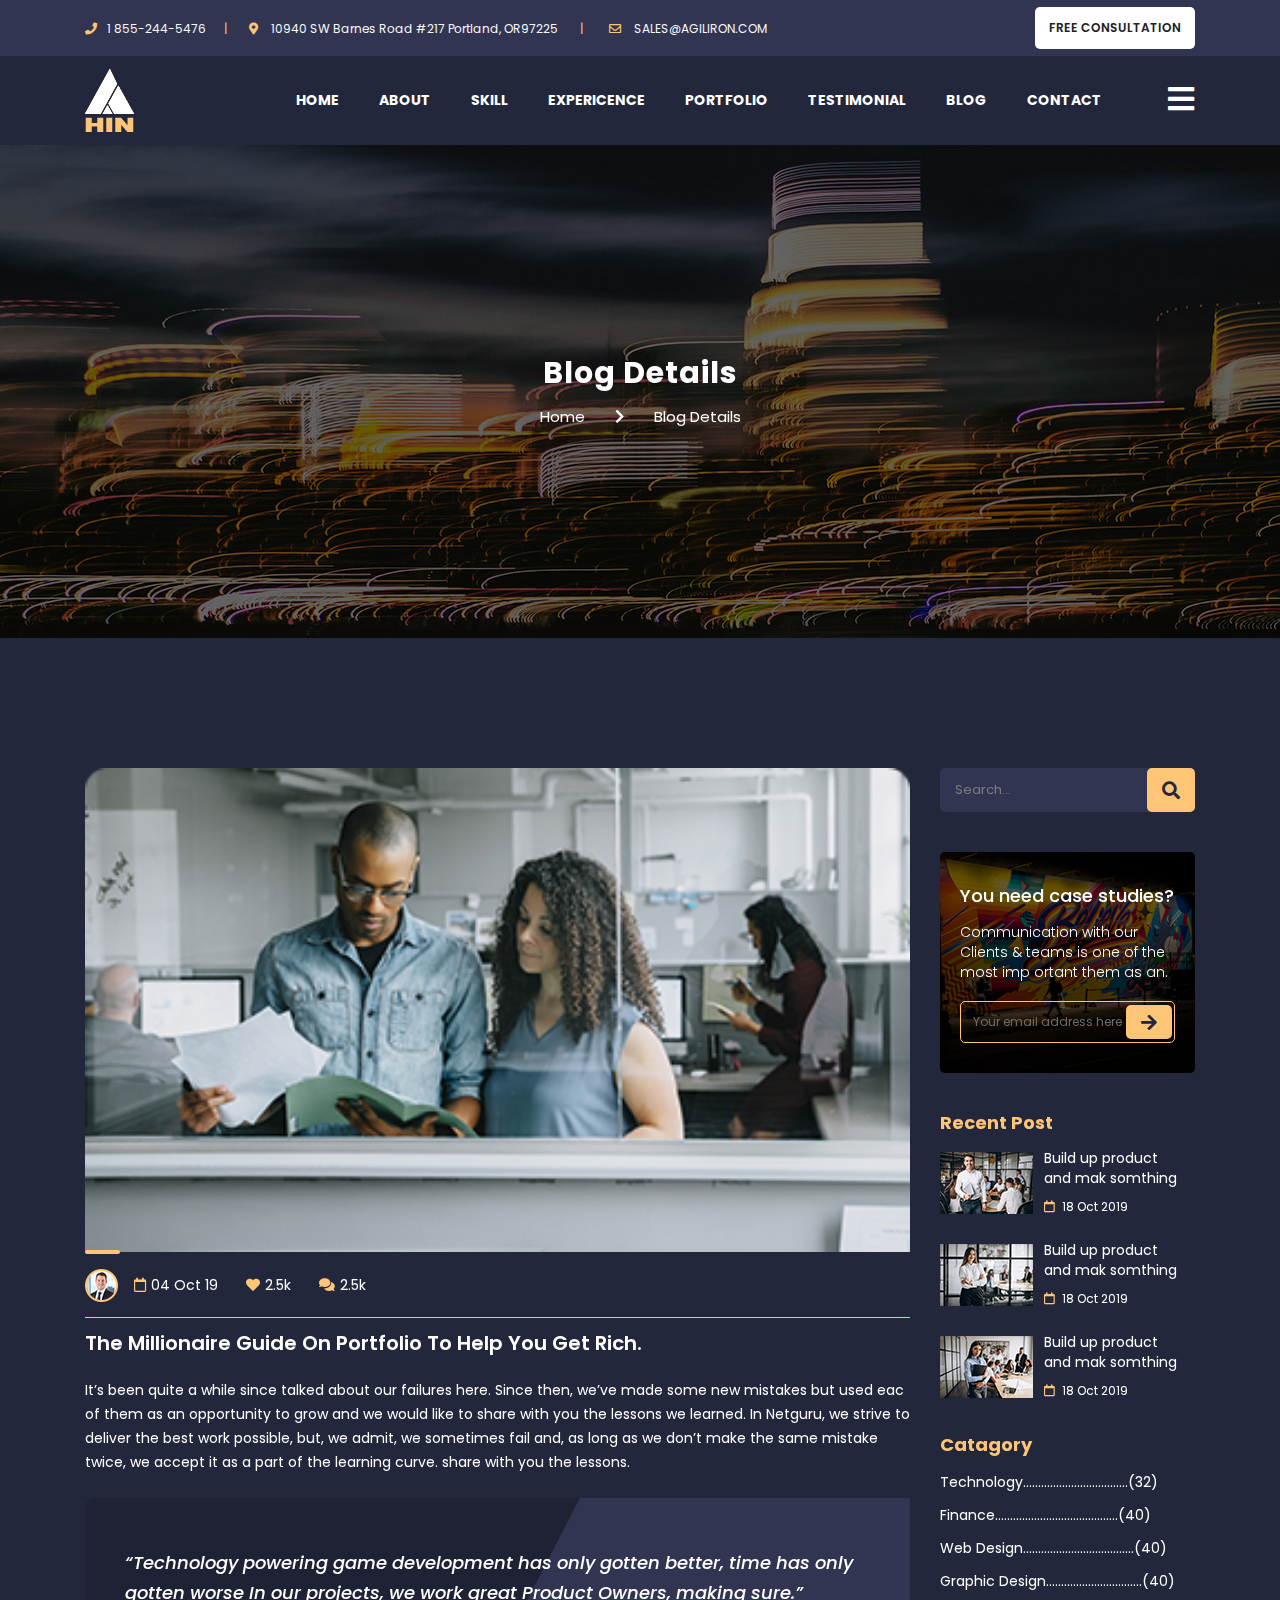
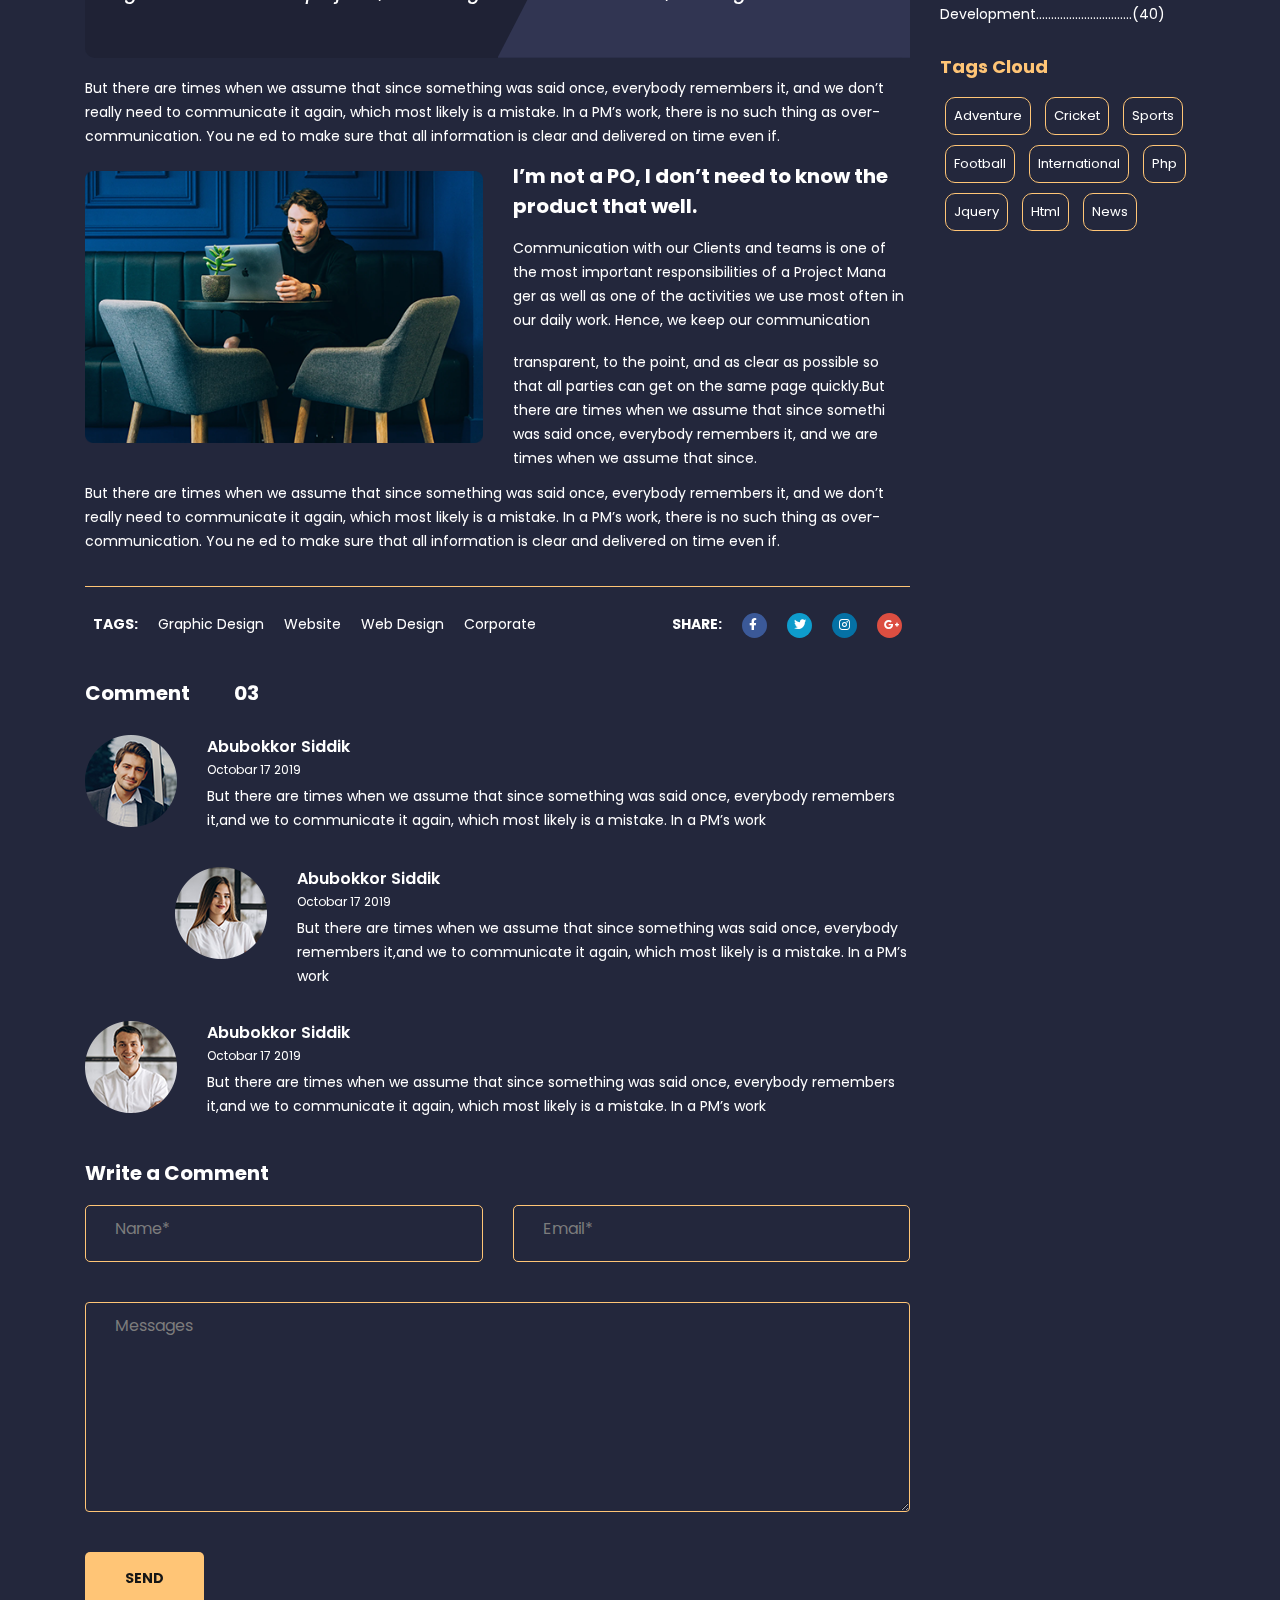
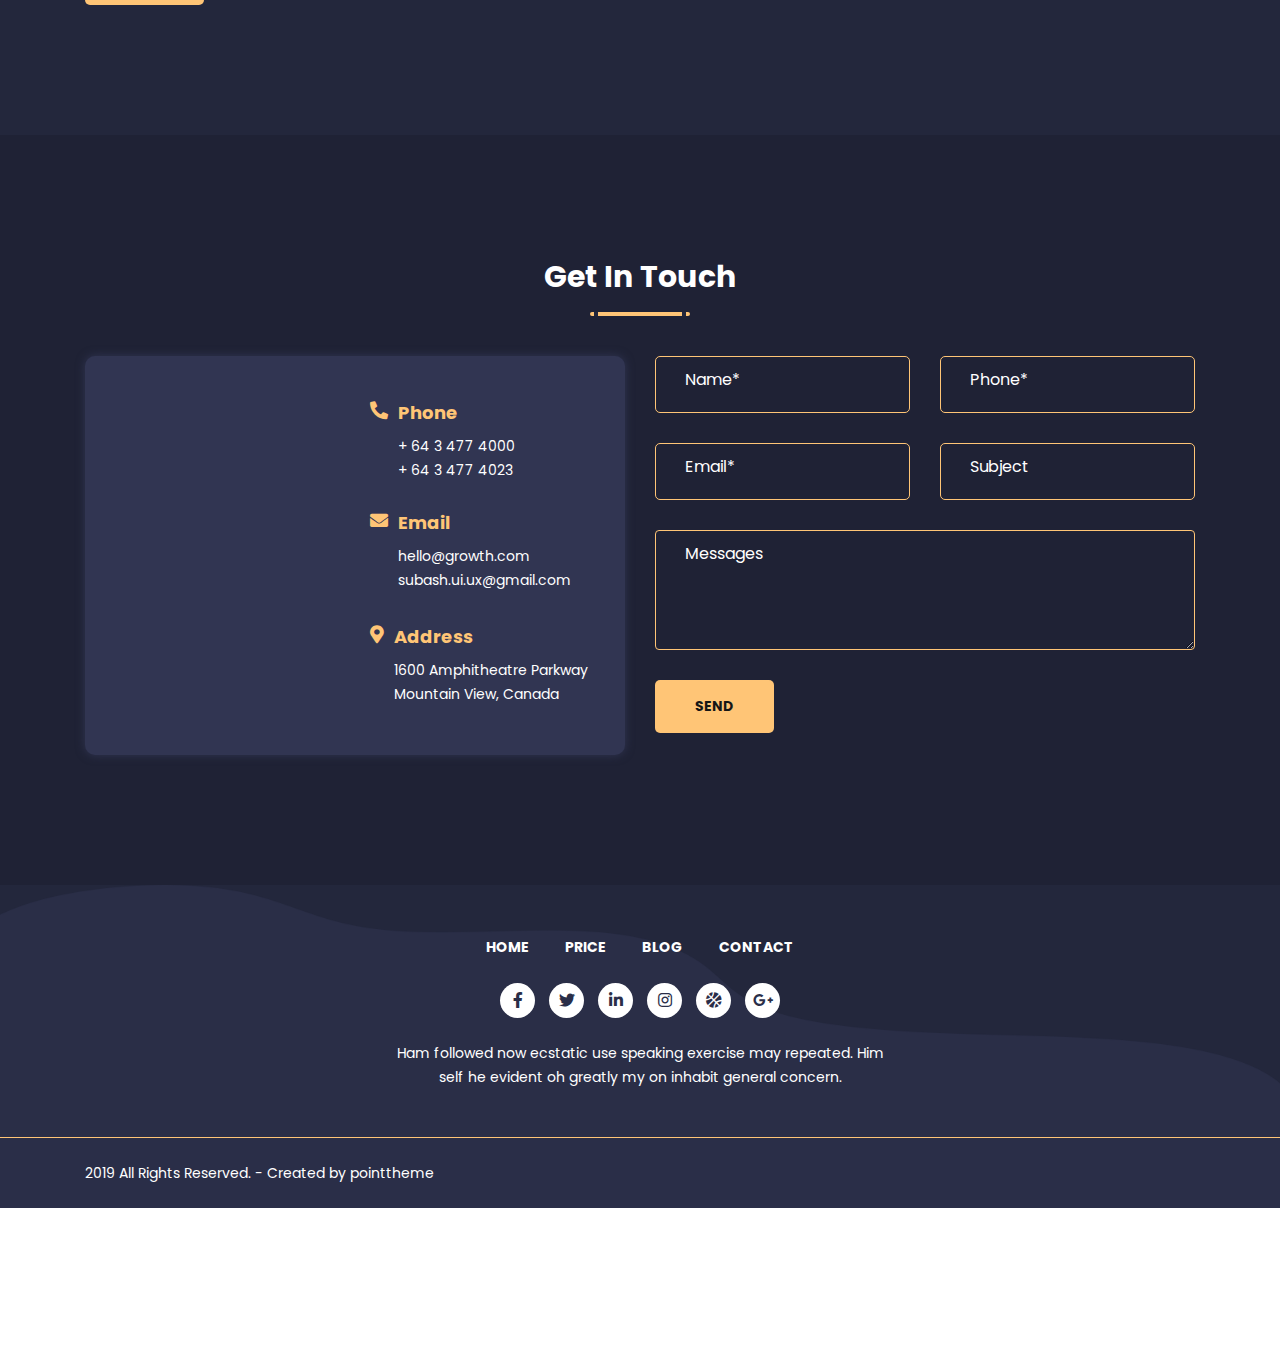
<file: blog-details.html>
<!DOCTYPE html>
<html lang="en">

<head>
    <meta charset="UTF-8">
    <meta name="viewport" content="width=device-width, initial-scale=1.0">
    <title>Blog-Details</title>

    <link rel=icon href="assets/img/favicon.ico" sizes="20x20" type="image/png">
    <link rel="stylesheet" href="assets/css/bootstrap.min.css">
    <link rel="stylesheet" href="assets/css/all.min.css">
    <link rel="stylesheet" href="assets/css/magnific-popup.css">
    <link rel="stylesheet" href="assets/css/aos.css">
    <link rel="stylesheet" href="assets/css/slick.css">
    <link rel="stylesheet" href="assets/css/blog.css">
    <link rel="stylesheet" href="assets/css/responsive.css">
</head>

<body>

    <!-- ===========================
    =====>> Top Preloader <<===== -->
    <div id="preloader">
        <div class="lds-css">
            <div class="preloader-3">
                <span></span>
                <span></span>
            </div>
        </div>
    </div>
    <!--
    ========================================
        header-top-area
    ========================================
    -->
    <header class="header-top-area">
        <div class="container">
            <div class="row">
                <div class="col-lg-8 col-md-10 col-sm-9">
                    <div class="header-content">
                        <ul class="header-contact">
                            <li><i class="fas fa-phone"></i><a href="#">1 855-244-5476</a></li>
                            <li>
                                <i class="fas fa-map-marker-alt"></i>
                                <a href="#">10940 SW Barnes Road #217 Portland, OR97225</a>
                            </li>
                            <li>
                                <i class="far fa-envelope"></i>
                                <a href="#">SALES@AGILIRON.COM</a>
                            </li>
                        </ul>
                    </div>
                </div>
                <div class="col-lg-4 col-md-2 col-sm-3">
                    <a href="#" class="header-top-right-text text-center">
                        FREE CONSULTATION
                    </a>
                </div>
            </div>
        </div>
    </header>
    <!--
    ========================================
        menu-area
    ========================================
    -->

    <!-- Sidebar Nav -->
    <nav id="sidebar">
        <div class="sidebar-header">
            <a class="sidebar-header-logo" href="#">
                <img src="assets/img/home1/logo.png" alt="">
            </a>
        </div>

        <ul class="list-unstyled components">
            <li class="active">
                <a href="#homeSubmenu" data-toggle="collapse" aria-expanded="false" class="dropdown-toggle">Home</a>
                <ul class="collapse list-unstyled" id="homeSubmenu">
                    <li> <a href="index.html">Home One</a> </li>
                    <li> <a href="index-2.html">Home Two</a> </li>
                </ul>
            </li>
            <li><a href="#pricing-area">Pricing</a></li>
            <li><a href="#testimonial-area">Testimonial</a></li>
            <li>
                <a href="#blogSubmenu" data-toggle="collapse" aria-expanded="false" class="dropdown-toggle">Blog</a>
                <ul class="collapse list-unstyled" id="blogSubmenu">
                    <li> <a href="blog.html">Blog</a> </li>
                    <li> <a href="blog-details.html">Blog Details</a> </li>
                </ul>
            </li>
            <li><a href="#touch-area">Contact</a></li>
        </ul>
    </nav>
    <div class="overlay"></div>

    <!-- Center Nav -->
    <nav class="navbar navbar-expand-lg navbar-light menu-blog" id="navigation">
        <div class="container">
            <a class="navbar-brand" href="#">
                <img src="assets/img/home1/logo.png" alt="">
            </a>
            <div class="collapse navbar-collapse">
                <ul class="nav navbar-nav ml-auto">
                    <li class="nav-item active">
                        <a class="nav-link" href="#">HOME</a>
                    </li>
                    <li class="nav-item">
                        <a class="nav-link" href="#about-area">ABOUT</a>
                    </li>
                    <li class="nav-item">
                        <a class="nav-link" href="#skill-area">SKILL</a>
                    </li>
                    <li class="nav-item">
                        <a class="nav-link" href="#experience-area">EXPERICENCE</a>
                    </li>
                    <li class="nav-item">
                        <a class="nav-link" href="#portfolio-area">PORTFOLIO</a>
                    </li>
                    <li class="nav-item">
                        <a class="nav-link" href="#testimonial-area">TESTIMONIAL</a>
                    </li>
                    <li class="nav-item">
                        <a class="nav-link" href="#">BLOG</a>
                    </li>
                    <li class="nav-item">
                        <a class="nav-link" href="#touch-area">CONTACT</a>
                    </li>
                </ul>
            </div>
            <button type="button" id="sidebarCollapse" class="btn">
                <i class="fa fa-bars"></i>
            </button>
        </div>
    </nav>

    <!-- =====>> End Menu area <<===== 
    =========================== -->
    <!--
    ========================================
        hero-blog-right area
    ========================================
    -->
    <section id="hero-blog-right-area" class="blog-right-hero">
        <div class="hero-blog-items-right">
            <div class="container">
                <div class="row">
                    <div class="col-lg-12">
                        <div class="hero-blog-right-text text-center text-white bg-p">
                            <h2>Blog Details</h2>
                            <p>Home</p>
                            <p><i class="fas fa-chevron-right"></i></p>
                            <p>Blog Details</p>
                        </div>
                    </div>
                </div>
            </div>
        </div>
    </section>
    <!--
    ========================================
       End hero-blog-right area
    ========================================
    -->
    <!--
    ========================================
        singles-blog area
    ========================================
    -->
    <section id="single-blog-area" class="singles-blog-all bg-light-black pt-130 pb-130">
        <div class="container">
            <div class="row">
                <div class="col-lg-9 col-md-12 col-sm-12" data-aos="fade-up" data-aos-duration="2000">
                    <div class="singles-blog-total">
                        <div class="single-latest-block-all">
                            <div class="latest-image-block">
                                <a href="blog.html">
                                    <img src="assets/img/home1/block-1.png" alt="">
                                </a>
                            </div>
                            <div class="latest-block-all-text latest-block-all-text-2">
                                <div class="img-text-block">
                                    <img src="assets/img/home1/block-small.png" alt="">
                                    <p><i class="far fa-calendar"></i>04 Oct 19</p>
                                    <p><i class="fas fa-heart"></i>2.5k</p>
                                    <p><i class="fas fa-comments"></i>2.5k</p>
                                </div>
                                <div class="block-text-bottom">
                                    <a href="blog.html">
                                        <h4>The Millionaire Guide On Portfolio To Help You Get Rich.</h4>
                                    </a>
                                    <p>It’s been quite a while since talked about our failures here. Since then, we’ve made some new mistakes but used eac of them as an opportunity to grow and we would like to share with you the lessons we learned. In Netguru,
                                        we strive to deliver the best work possible, but, we admit, we sometimes fail and, as long as we don’t make the same mistake twice, we accept it as a part of the learning curve. share with you the lessons.</p>
                                </div>
                            </div>
                        </div>
                        <div class="clipping-bg-blog-area">
                            “Technology powering game development has only gotten better, time has only gotten worse In our projects, we work great Product Owners, making sure.”
                        </div>
                        <div class="blog-para-image-text pb-40">
                            <p>But there are times when we assume that since something was said once, everybody remembers it, and we don’t really need to communicate it again, which most likely is a mistake. In a PM’s work, there is no such thing as over-communication.
                                You ne ed to make sure that all information is clear and delivered on time even if.</p>
                            <div class="row pt-30">
                                <div class="col-lg-6">
                                    <div class="blog-imag-laptop">
                                        <img src="assets/img/block/laptop-blog.png" alt="">
                                    </div>
                                </div>
                                <div class="col-lg-6">
                                    <div class="laptop-image-taxts">
                                        <h4>I’m not a PO, I don’t need to know the product that well.</h4>
                                        <p>Communication with our Clients and teams is one of the most important responsibilities of a Project Mana ger as well as one of the activities we use most often in our daily work. Hence, we keep our communication</p>
                                        <p>transparent, to the point, and as clear as possible so that all parties can get on the same page quickly.But there are times when we assume that since somethi was said once, everybody remembers it, and we are times
                                            when we assume that since.</p>
                                    </div>
                                </div>
                            </div>
                            <p>But there are times when we assume that since something was said once, everybody remembers it, and we don’t really need to communicate it again, which most likely is a mistake. In a PM’s work, there is no such thing as over-communication.
                                You ne ed to make sure that all information is clear and delivered on time even if.</p>
                        </div>
                        <div class="blogs-tags-texts">
                            <ul class="tag-list">
                                <li><strong>tags:</strong> </li>
                                <li>Graphic Design</li>
                                <li>Website</li>
                                <li>Web Design</li>
                                <li>Corporate</li>
                            </ul>
                            <ul class="tag-social-list tag-list">
                                <li><strong>Share:</strong> </li>
                                <li><a href="#"><i class="fab fa-facebook-f"></i></a></li>
                                <li><a href="#"><i class="fab fa-twitter"></i></a></li>
                                <li><a href="#"><i class="fab fa-instagram"></i></a></li>
                                <li><a href="#"><i class="fab fa-google-plus-g"></i></a></li>
                            </ul>
                        </div>
                        <div class="blogs-comment-side">
                            <h4>Comment <span>03</span></h4>
                            <div class="blog-comment-nesting media mb-40">
                                <img src="assets/img/block/blog-nesting1.png" alt="">
                                <div class="blog-nestings-txt">
                                    <h6>Abubokkor Siddik</h6>
                                    <p>Octobar 17 2019</p>
                                    <p>But there are times when we assume that since something was said once, everybody remembers it,and we to communicate it again, which most likely is a mistake. In a PM’s work</p>
                                </div>
                            </div>
                            <div class="blog-comment-nesting media mb-40">
                                <img src="assets/img/block/blog-nesting2.png" alt="">
                                <div class="blog-nestings-txt">
                                    <h6>Abubokkor Siddik</h6>
                                    <p>Octobar 17 2019</p>
                                    <p>But there are times when we assume that since something was said once, everybody remembers it,and we to communicate it again, which most likely is a mistake. In a PM’s work</p>
                                </div>
                            </div>
                            <div class="blog-comment-nesting media mb-40">
                                <img src="assets/img/block/blog-nesting3.png" alt="">
                                <div class="blog-nestings-txt">
                                    <h6>Abubokkor Siddik</h6>
                                    <p>Octobar 17 2019</p>
                                    <p>But there are times when we assume that since something was said once, everybody remembers it,and we to communicate it again, which most likely is a mistake. In a PM’s work</p>
                                </div>
                            </div>
                        </div>
                        <div class="comment-side-form">
                            <h4>Write a Comment </h4>
                            <form class="comment-form-bottom" action="#">
                                <div class="row">
                                    <div class="col-lg-6">
                                        <div class="blog-comment-form">
                                            <div class="input-all mb-40">
                                                <input type="text" name="name" autocomplete="off" required>
                                                <label for="name" class="label-named">
                                                    <span class="label-contents">Name*</span>
                                                </label>
                                            </div>
                                        </div>
                                    </div>
                                    <div class="col-lg-6">
                                        <div class="input-all mb-40">
                                            <input type="text" name="email" autocomplete="off" required>
                                            <label for="name" class="label-named">
                                                <span class="label-contents">Email*</span>
                                            </label>
                                        </div>
                                    </div>
                                </div>
                                <div class="input-all textarea-areas mb-40">
                                    <textarea name="massage" id="name1" autocomplete="off" required></textarea>
                                    <label for="name" class="label-named">
                                        <span class="label-contents">Messages</span>
                                    </label>
                                </div>
                            </form>
                            <a href="#" class="btn-6 btn-bgc-1">Send</a>
                        </div>
                    </div>
                </div>
                <div class="col-lg-3 col-md-12 col-sm-12" data-aos="fade-up" data-aos-duration="3000">
                    <div class="blog-rightside-all blog-hide-padding">
                        <form class="search-iconbar search-iconbar-bg" action="#">
                            <input type="text" name="search" placeholder="Search...">
                            <i class="fas fa-search"></i>
                        </form>
                        <div class="search-img-all bg-p">
                            <div class="search-texts-wrapper">
                                <h5>You need case studies?</h5>
                                <p>Communication with our Clients & teams is one of the most imp ortant them as an.</p>
                            </div>
                            <form class="arrow-form" action="#">
                                <input type="text" name="email" placeholder="Your email address here">
                                <i class="fas fa-arrow-right"></i>
                            </form>
                        </div>
                        <div class="recent-post-blog">
                            <h5>Recent Post</h5>
                            <div class="recent-single-blog media mb-30">
                                <img src="assets/img/block/recent-right-1.png" alt="">
                                <div class="recent-post-blog-text">
                                    <p>Build up product and mak somthing</p>
                                    <p><i class="far fa-calendar"></i>18 Oct 2019</p>
                                </div>
                            </div>
                            <div class="recent-single-blog media mb-30">
                                <img src="assets/img/block/recent-right-2.png" alt="">
                                <div class="recent-post-blog-text">
                                    <p>Build up product and mak somthing</p>
                                    <p><i class="far fa-calendar"></i>18 Oct 2019</p>
                                </div>
                            </div>
                            <div class="recent-single-blog media mb-30">
                                <img src="assets/img/block/recent-right-3.png" alt="">
                                <div class="recent-post-blog-text">
                                    <p>Build up product and mak somthing</p>
                                    <p><i class="far fa-calendar"></i>18 Oct 2019</p>
                                </div>
                            </div>
                        </div>
                        <div class="blog-right-catagory-all">
                            <h5>Catagory</h5>
                            <ul class="catagory-list">
                                <li>Technology...................................(32)</li>
                                <li>Finance.........................................(40)</li>
                                <li>Web Design.....................................(40)</li>
                                <li>Graphic Design................................(40)</li>
                                <li>Development................................(40)</li>
                            </ul>
                        </div>
                        <div class="tags-clouds-blog">
                            <h5>Tags Cloud</h5>
                            <ul class="tags-cloud-list">
                                <li><a href="#">Adventure</a></li>
                                <li><a href="#">Cricket</a></li>
                                <li><a href="#">Sports</a></li>
                                <li><a href="#">Football</a></li>
                                <li><a href="#">International</a></li>
                                <li><a href="#">Php</a></li>
                                <li><a href="#">Jquery</a></li>
                                <li><a href="#">Html</a></li>
                                <li><a href="#">News</a></li>
                            </ul>
                        </div>
                    </div>
                </div>
            </div>
        </div>
    </section>
    <!--
    ========================================
        End singles-blog area
    ========================================
    -->
    <!-- =====>> touch area <<===== 
    =========================== -->
    <section id="touch-area" class="bg-dark-black pt-130 pb-130">
        <div class="container">
            <div class="row">
                <div class="col-lg-6 offset-lg-3">
                    <div class="section-title text-center">
                        <h2>Get In Touch</h2>
                        <div class="section-title-border-center"></div>
                    </div>
                </div>
            </div>
            <div class="row pt-10">
                <div class="col-lg-6 mt-30">
                    <div class="touch-left-bg">
                        <div class="row">
                            <div class="col-lg-6 col-md-6 col-sm-6" data-aos="zoom-in-right">
                                <div class="touch-lefted-img">
                                    <img src="assets/img/home1/touch-imgss.png" alt="">
                                </div>
                            </div>
                            <div class="col-lg-6 col-sm-6 col-md-6">
                                <div class="touch-wrapper-all">
                                    <div class="single-touch media">
                                        <i class="fas fa-phone-alt"></i>
                                        <div class="single-touch-text">
                                            <h5>Phone</h5>
                                            <p>+ 64 3 477 4000
                                                <br> + 64 3 477 4023</p>
                                        </div>
                                    </div>
                                    <div class="single-touch media">
                                        <i class="fas fa-envelope"></i>
                                        <div class="single-touch-text">
                                            <h5>Email</h5>
                                            <p>hello@growth.com
                                                <br> subash.ui.ux@gmail.com</p>
                                        </div>
                                    </div>
                                    <div class="single-touch media">
                                        <i class="fas fa-map-marker-alt"></i>
                                        <div class="single-touch-text">
                                            <h5>Address</h5>
                                            <p>1600 Amphitheatre Parkway
                                                <br> Mountain View, Canada</p>
                                        </div>
                                    </div>
                                </div>
                            </div>
                        </div>
                    </div>
                </div>
                <div class="col-lg-6 mt-30">
                    <form action="mail.php" method="POST" class="contact-box1" id="contact-form">
                        <div class="row">
                            <div class="col-lg-6">
                                <div class="input-box1 mb-30">
                                    <input type="text" name="name" autocomplete="off" required>
                                    <label for="name" class="label-name1">
                                        <span class="label-content1">Name*</span>
                                    </label>
                                </div>
                            </div>
                            <div class="col-lg-6">
                                <div class="input-box1 mb-30">
                                    <input type="number" name="number" autocomplete="off" required>
                                    <label for="name" class="label-name1">
                                        <span class="label-content1">Phone*</span>
                                    </label>
                                </div>
                            </div>
                            <div class="col-lg-6">
                                <div class="input-box1 mb-30">
                                    <input type="email" name="email" autocomplete="off" required>
                                    <label for="name" class="label-name1">
                                        <span class="label-content1">Email*</span>
                                    </label>
                                </div>
                            </div>
                            <div class="col-lg-6">
                                <div class="input-box1 mb-30">
                                    <input type="text" name="subject" autocomplete="off" required>
                                    <label for="name" class="label-name1">
                                        <span class="label-content1">Subject</span>
                                    </label>
                                </div>
                            </div>
                            <div class="col-lg-12">
                                <div class="input-box1 textarea-area1 mb-30">
                                    <textarea name="message" id="name" autocomplete="off" required></textarea>
                                    <label for="name" class="label-name1">
                                        <span class="label-content1">Messages</span>
                                    </label>
                                </div>
                            </div>
                        </div>
                        <button type="submit" class="btn-6 btn-bgc-1">Send</button>
                        <p class="form-message error"></p>
                    </form>
                </div>
            </div>
        </div>
    </section>
    <!-- =====>> End touch area <<===== 
    =========================== -->
    <!-- =====>> footer-area <<===== 
    =========================== -->
    <footer id="footer-area" class="footer-all bg-p bg-light-black pt-50 pb-55">
        <div class="footer-images-1">
            <img class="f-images-1" src="assets/img/home1/footer-bg-1.png" alt="">
        </div>
        <div class="container">
            <div class="row">
                <div class="col-lg-6 offset-lg-3">
                    <div class="footer-content">
                        <ul class="footer-lists text-center">
                            <li><a href="#">Home</a></li>
                            <li><a href="#">Price</a></li>
                            <li><a href="#">Blog</a></li>
                            <li><a href="#">Contact</a></li>
                        </ul>
                        <div class="footer-socials-icon text-center">
                            <a href="#"><i class="fab fa-facebook-f"></i></a>
                            <a href="#"><i class="fab fa-twitter"></i></a>
                            <a href="#"><i class="fab fa-linkedin-in"></i></a>
                            <a href="#"><i class="fab fa-instagram"></i></a>
                            <a href="#"><i class="fas fa-basketball-ball"></i></a>
                            <a href="#"><i class="fab fa-google-plus-g"></i></a>
                        </div>
                        <p>Ham followed now ecstatic use speaking exercise may repeated. Him
                            <br> self he evident oh greatly my on inhabit general concern.</p>
                    </div>
                </div>
            </div>
        </div>
    </footer>
    <!-- =====>> End footer-area <<===== 
    =========================== -->

    <!-- =====>> copyright-area <<===== 
    =========================== -->
    <div id="copyright-area">
        <div class="container">
            <div class="row">
                <div class="col-lg-12">
                    2019 All Rights Reserved. - Created by pointtheme
                </div>
            </div>
        </div>
    </div>
    <!-- =====>> End copyright-area <<===== 
    =========================== -->
    <!-- =====>> scrolltop <<===== 
    =========================== -->
    <a class="scrollsTop" href="#"><i class="fas fa-caret-up"></i></a>





    <!-- =====>> Jquery <<===== 
    =========================== -->
    <script src="assets/js/jquery.min.js"></script>
    <script src="assets/js/popper.min.js"></script>
    <script src="assets/js/bootstrap.min.js"></script>
    <script src="assets/js/jquery.magnific-popup.min.js"></script>
    <script src="assets/js/isotope.pkgd.min.js"></script>
    <script src="assets/js/aos.js"></script>
    <script src="assets/js/jquery.mCustomScrollbar.concat.min.js"></script>
    <script src="assets/js/jQuery-Circle-progressbar.js"></script>
    <script src="assets/js/slick.min.js"></script>
    <script src="assets/js/jquery.ripples-min.js"></script>
    <script src="assets/js/script.js"></script>
    <!-- =====>> End Jquery <<===== 
    =========================== -->


</body>

</html>
</file>
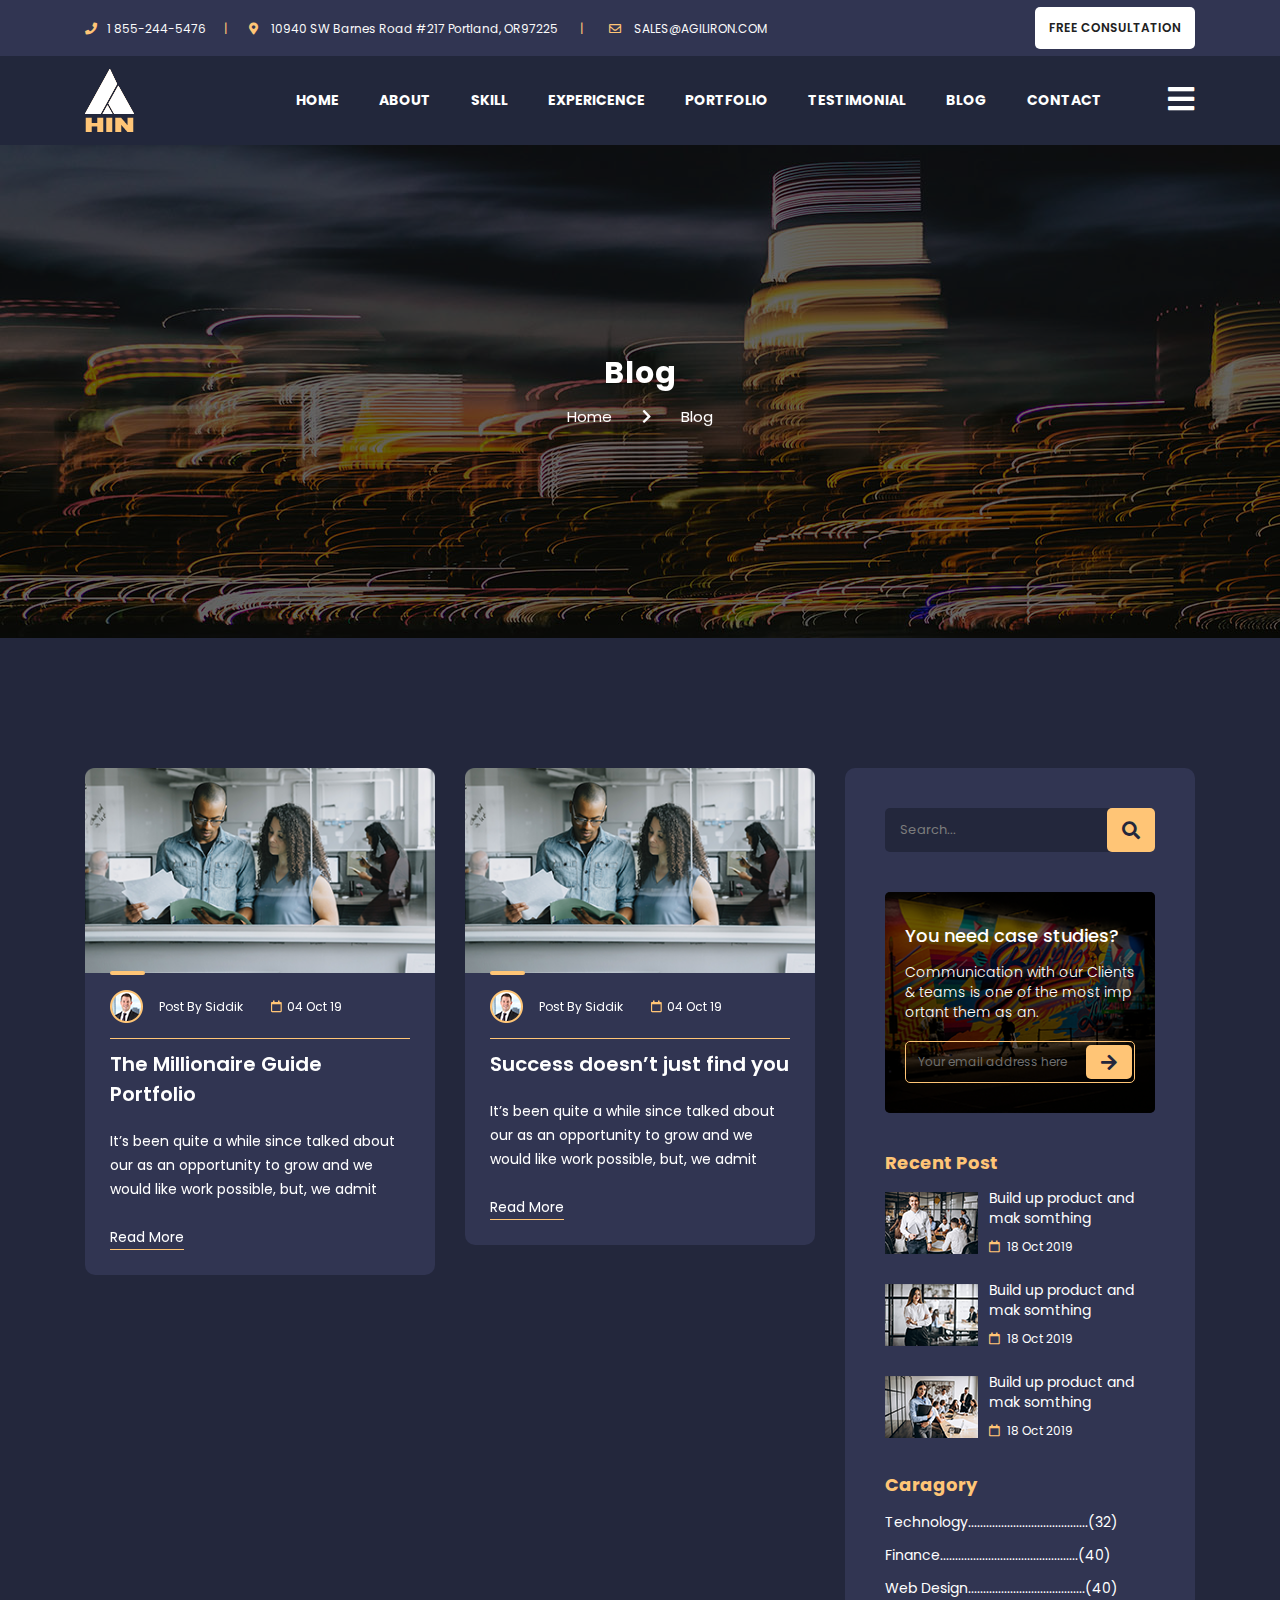
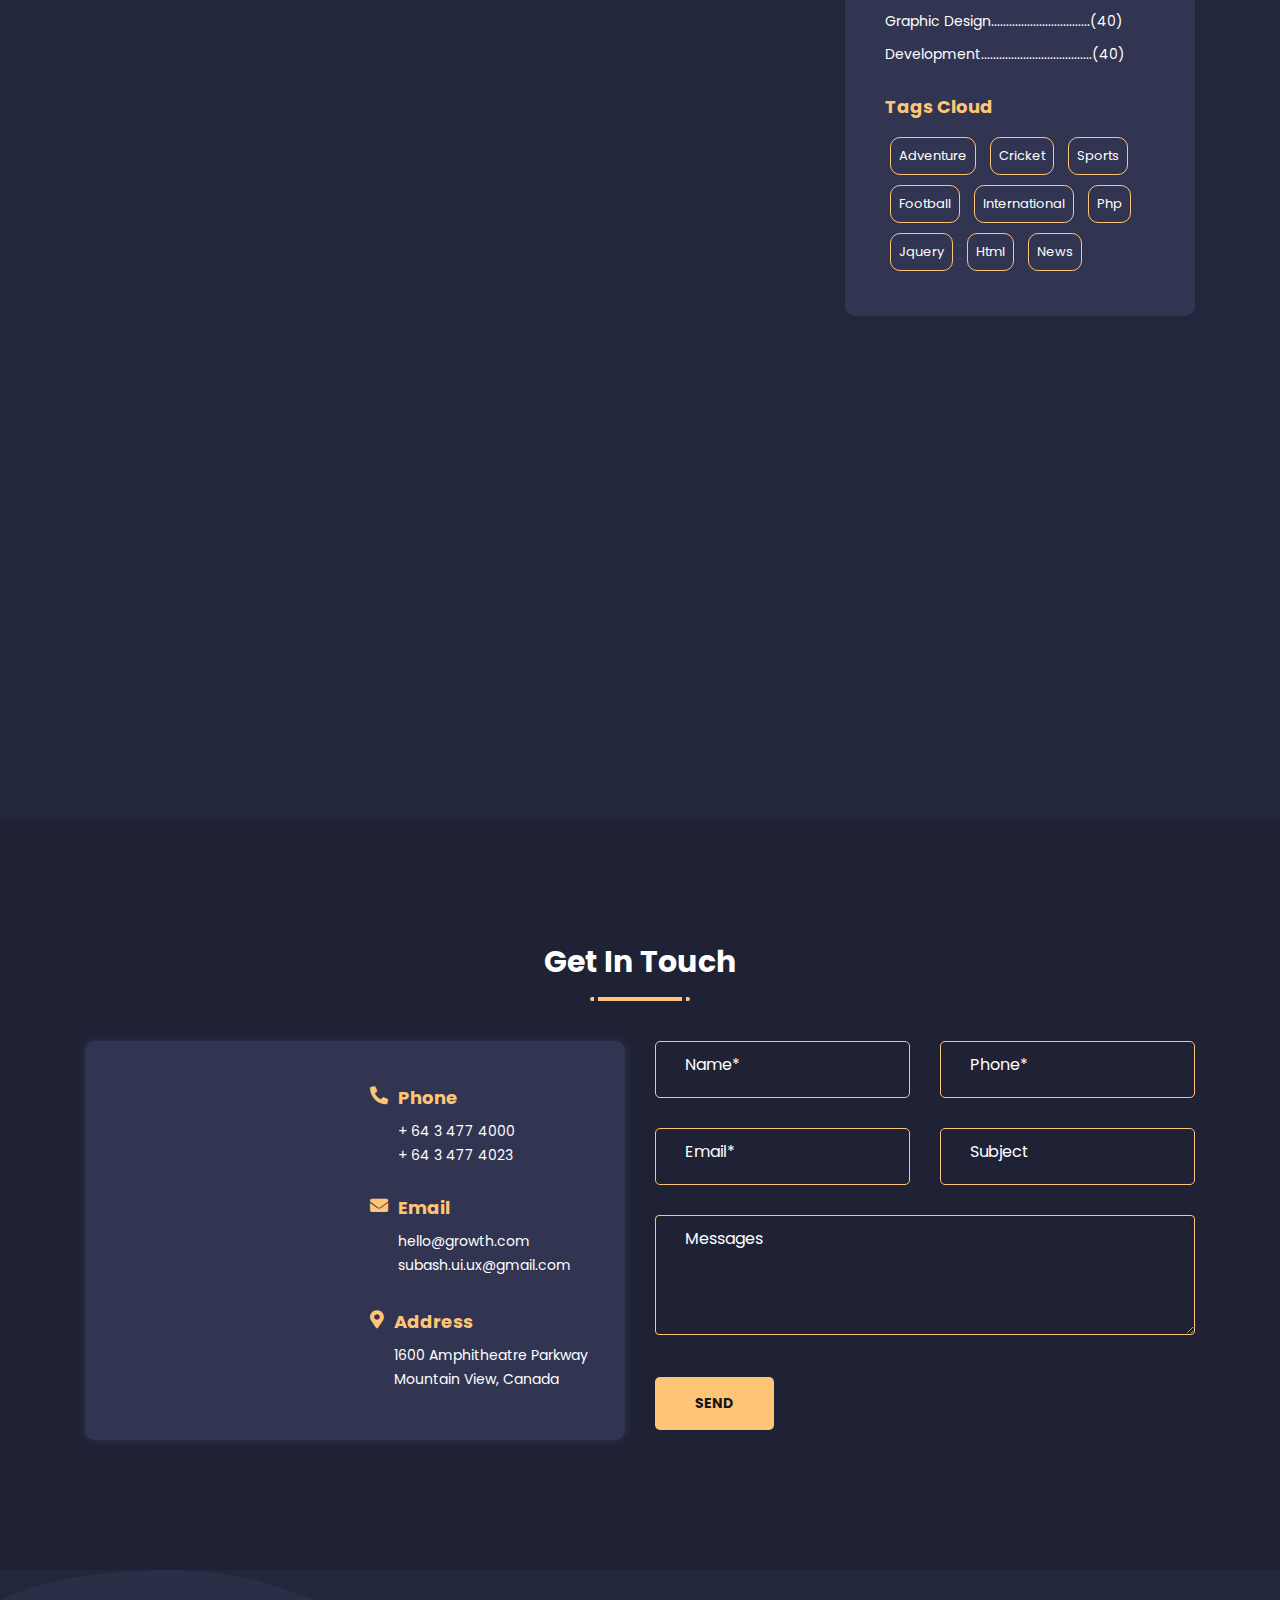
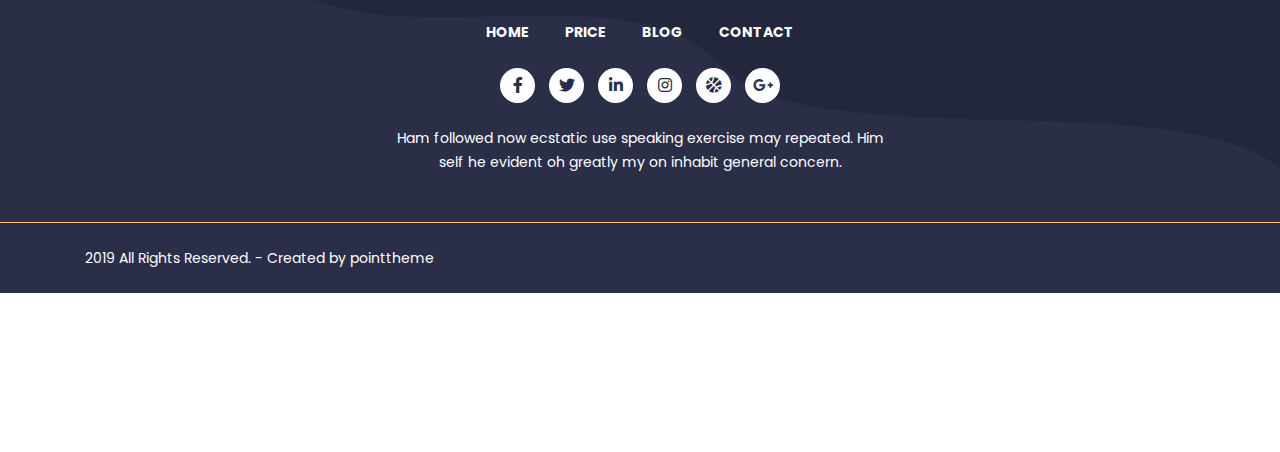
<file: blog.html>
<!DOCTYPE html>
<html lang="en">

<head>
    <meta charset="UTF-8">
    <meta name="viewport" content="width=device-width, initial-scale=1.0">
    <title>Blog</title>

    <link rel=icon href="assets/img/favicon.ico" sizes="20x20" type="image/png">
    <link rel="stylesheet" href="assets/css/bootstrap.min.css">
    <link rel="stylesheet" href="assets/css/all.min.css">
    <link rel="stylesheet" href="assets/css/magnific-popup.css">
    <link rel="stylesheet" href="assets/css/aos.css">
    <link rel="stylesheet" href="assets/css/slick.css">
    <link rel="stylesheet" href="assets/css/blog.css">
    <link rel="stylesheet" href="assets/css/responsive.css">
</head>

<body>

    <!-- ===========================
    =====>> Top Preloader <<===== -->
    <div id="preloader">
        <div class="lds-css">
            <div class="preloader-3">
                <span></span>
                <span></span>
            </div>
        </div>
    </div>
    <!--
    ========================================
        header-top-area
    ========================================
    -->
    <header class="header-top-area">
        <div class="container">
            <div class="row">
                <div class="col-lg-8 col-md-10 col-sm-9">
                    <div class="header-content">
                        <ul class="header-contact">
                            <li><i class="fas fa-phone"></i><a href="#">1 855-244-5476</a></li>
                            <li>
                                <i class="fas fa-map-marker-alt"></i>
                                <a href="#">10940 SW Barnes Road #217 Portland, OR97225</a>
                            </li>
                            <li>
                                <i class="far fa-envelope"></i>
                                <a href="#">SALES@AGILIRON.COM</a>
                            </li>
                        </ul>
                    </div>
                </div>
                <div class="col-lg-4 col-md-2 col-sm-3">
                    <a href="#" class="header-top-right-text text-center">
                        FREE CONSULTATION
                    </a>
                </div>
            </div>
        </div>
    </header>
    <!--
    ========================================
        menu-area
    ========================================
    -->

    <!-- Sidebar Nav -->
    <nav id="sidebar">
        <div class="sidebar-header">
            <a class="sidebar-header-logo" href="#">
                <img src="assets/img/home1/logo.png" alt="">
            </a>
        </div>

        <ul class="list-unstyled components">
            <li class="active">
                <a href="#homeSubmenu" data-toggle="collapse" aria-expanded="false" class="dropdown-toggle">Home</a>
                <ul class="collapse list-unstyled" id="homeSubmenu">
                    <li> <a href="index.html">Home One</a> </li>
                    <li> <a href="index-2.html">Home Two</a> </li>
                </ul>
            </li>
            <li><a href="#pricing-area">Pricing</a></li>
            <li><a href="#testimonial-area">Testimonial</a></li>
            <li>
                <a href="#blogSubmenu" data-toggle="collapse" aria-expanded="false" class="dropdown-toggle">Blog</a>
                <ul class="collapse list-unstyled" id="blogSubmenu">
                    <li> <a href="blog.html">Blog</a> </li>
                    <li> <a href="blog-details.html">Blog Details</a> </li>
                </ul>
            </li>
            <li><a href="#touch-area">Contact</a></li>
        </ul>
    </nav>
    <div class="overlay"></div>

    <!-- Center Nav -->
    <nav class="navbar navbar-expand-lg navbar-light menu-blog" id="navigation">
        <div class="container">
            <a class="navbar-brand" href="#">
                <img src="assets/img/home1/logo.png" alt="">
            </a>
            <div class="collapse navbar-collapse">
                <ul class="nav navbar-nav ml-auto">
                    <li class="nav-item active">
                        <a class="nav-link" href="#">HOME</a>
                    </li>
                    <li class="nav-item">
                        <a class="nav-link" href="#about-area">ABOUT</a>
                    </li>
                    <li class="nav-item">
                        <a class="nav-link" href="#skill-area">SKILL</a>
                    </li>
                    <li class="nav-item">
                        <a class="nav-link" href="#experience-area">EXPERICENCE</a>
                    </li>
                    <li class="nav-item">
                        <a class="nav-link" href="#portfolio-area">PORTFOLIO</a>
                    </li>
                    <li class="nav-item">
                        <a class="nav-link" href="#testimonial-area">TESTIMONIAL</a>
                    </li>
                    <li class="nav-item">
                        <a class="nav-link" href="#">BLOG</a>
                    </li>
                    <li class="nav-item">
                        <a class="nav-link" href="#touch-area">CONTACT</a>
                    </li>
                </ul>
            </div>
            <button type="button" id="sidebarCollapse" class="btn">
                <i class="fa fa-bars"></i>
            </button>
        </div>
    </nav>

    <!-- =====>> End Menu area <<===== 
    =========================== -->
    <!--
    ========================================
        hero-blog-right area
    ========================================
    -->
    <section id="hero-blog-right-area" class="blog-right-hero">
        <div class="hero-blog-items-right">
            <div class="container">
                <div class="row">
                    <div class="col-lg-12">
                        <div class="hero-blog-right-text text-center text-white bg-p">
                            <h2>Blog</h2>
                            <p>Home</p>
                            <p><i class="fas fa-chevron-right"></i></p>
                            <p>Blog </p>
                        </div>
                    </div>
                </div>
            </div>
        </div>
    </section>
    <!--
    ========================================
       End hero-blog-right area
    ========================================
    -->
    <!--
    ========================================
        blog-right area
    ========================================
    -->
    <section id="blog-right-area" class="blog-right-blog bg-light-black pt-100 pb-130">
        <div class="container">
            <div class="row">
                <div class="col-lg-8">
                    <div class="row">
                        <div class="col-lg-6 pt-30 col-md-6 col-sm-6" data-aos="fade-up" data-aos-duration="2000">
                            <div class="single-latest-block-all">
                                <div class="latest-image-block">
                                    <a href="blog-details.html">
                                        <img src="assets/img/home1/block-1.png" alt="">
                                    </a>
                                </div>
                                <div class="latest-block-all-text latest-blog-all-text-right">
                                    <div class="img-text-block blog-right-home">
                                        <img src="assets/img/home1/block-small.png" alt="">
                                        <p>post by siddik</p>
                                        <p><i class="far fa-calendar"></i>04 Oct 19</p>
                                    </div>
                                    <div class="block-text-bottom">
                                        <a href="blog-details.html">
                                            <h4>The Millionaire Guide Portfolio</h4>
                                        </a>
                                        <p>It’s been quite a while since talked about our as an opportunity to grow and we would like work possible, but, we admit</p>
                                        <a href="blog-details.html" class="blog-btn">Read More</a>
                                    </div>
                                </div>
                            </div>
                        </div>
                        <div class="col-lg-6 pt-30 col-sm-6 col-md-6" data-aos="fade-up" data-aos-duration="2500">
                            <div class="single-latest-block-all">
                                <div class="latest-image-block">
                                    <a href="blog-details.html">
                                        <img src="assets/img/home1/block-1.png" alt="">
                                    </a>
                                </div>
                                <div class="latest-block-all-text latest-blog-all-text-right">
                                    <div class="img-text-block blog-right-home">
                                        <img src="assets/img/home1/block-small.png" alt="">
                                        <p>post by siddik</p>
                                        <p><i class="far fa-calendar"></i>04 Oct 19</p>
                                    </div>
                                    <div class="block-text-bottom">
                                        <a href="blog-details.html">
                                            <h4>Success doesn’t just find you</h4>
                                        </a>
                                        <p>It’s been quite a while since talked about our as an opportunity to grow and we would like work possible, but, we admit</p>
                                        <a href="blog-details.html" class="blog-btn">Read More</a>
                                    </div>
                                </div>
                            </div>
                        </div>
                        <div class="col-lg-6 pt-30 col-md-6 col-sm-6" data-aos="fade-up" data-aos-duration="2000">
                            <div class="single-latest-block-all">
                                <div class="latest-image-block">
                                    <a href="blog-details.html">
                                        <img src="assets/img/home1/block-1.png" alt="">
                                    </a>
                                </div>
                                <div class="latest-block-all-text latest-blog-all-text-right">
                                    <div class="img-text-block blog-right-home">
                                        <img src="assets/img/home1/block-small.png" alt="">
                                        <p>post by siddik</p>
                                        <p><i class="far fa-calendar"></i>04 Oct 19</p>
                                    </div>
                                    <div class="block-text-bottom">
                                        <a href="blog-details.html">
                                            <h4>Success doesn’t just find you</h4>
                                        </a>
                                        <p>It’s been quite a while since talked about our as an opportunity to grow and we would like work possible, but, we admit</p>
                                        <a href="blog-details.html" class="blog-btn">Read More</a>
                                    </div>
                                </div>
                            </div>
                        </div>
                        <div class="col-lg-6 pt-30 col-sm-6 col-md-6" data-aos="fade-up" data-aos-duration="3000">
                            <div class="single-latest-block-all">
                                <div class="latest-image-block">
                                    <a href="blog-details.html">
                                        <img src="assets/img/home1/block-1.png" alt="">
                                    </a>
                                </div>
                                <div class="latest-block-all-text latest-blog-all-text-right">
                                    <div class="img-text-block blog-right-home">
                                        <img src="assets/img/home1/block-small.png" alt="">
                                        <p>post by siddik</p>
                                        <p><i class="far fa-calendar"></i>04 Oct 19</p>
                                    </div>
                                    <div class="block-text-bottom">
                                        <a href="blog-details.html">
                                            <h4>Success doesn’t just find you</h4>
                                        </a>
                                        <p>It’s been quite a while since talked about our as an opportunity to grow and we would like work possible, but, we admit</p>
                                        <a href="blog-details.html" class="blog-btn">Read More</a>
                                    </div>
                                </div>
                            </div>
                        </div>
                        <div class="col-lg-6 pt-30 col-md-6 col-sm-6" data-aos="fade-up" data-aos-duration="2000">
                            <div class="single-latest-block-all">
                                <div class="latest-image-block">
                                    <a href="blog-details.html">
                                        <img src="assets/img/home1/block-1.png" alt="">
                                    </a>
                                </div>
                                <div class="latest-block-all-text latest-blog-all-text-right">
                                    <div class="img-text-block blog-right-home">
                                        <img src="assets/img/home1/block-small.png" alt="">
                                        <p>post by siddik</p>
                                        <p><i class="far fa-calendar"></i>04 Oct 19</p>
                                    </div>
                                    <div class="block-text-bottom">
                                        <a href="blog-details.html">
                                            <h4>Success doesn’t just find you</h4>
                                        </a>
                                        <p>It’s been quite a while since talked about our as an opportunity to grow and we would like work possible, but, we admit</p>
                                        <a href="blog-details.html" class="blog-btn">Read More</a>
                                    </div>
                                </div>
                            </div>
                        </div>
                        <div class="col-lg-6 pt-30 col-sm-6 col-md-6" data-aos="fade-up" data-aos-duration="3000">
                            <div class="single-latest-block-all">
                                <div class="latest-image-block">
                                    <a href="blog-details.html">
                                        <img src="assets/img/home1/block-1.png" alt="">
                                    </a>
                                </div>
                                <div class="latest-block-all-text latest-blog-all-text-right">
                                    <div class="img-text-block blog-right-home">
                                        <img src="assets/img/home1/block-small.png" alt="">
                                        <p>post by siddik</p>
                                        <p><i class="far fa-calendar"></i>04 Oct 19</p>
                                    </div>
                                    <div class="block-text-bottom">
                                        <a href="blog-details.html">
                                            <h4>Success doesn’t just find you</h4>
                                        </a>
                                        <p>It’s been quite a while since talked about our as an opportunity to grow and we would like work possible, but, we admit</p>
                                        <a href="blog-details.html" class="blog-btn">Read More</a>
                                    </div>
                                </div>
                            </div>
                        </div>
                    </div>
                </div>
                <div class="col-lg-4 pt-30 col-md-12 col-md-12" data-aos="fade-up" data-aos-duration="3000">
                    <div class="blog-rightside-all">
                        <form class="search-iconbar" action="#">
                            <input type="text" name="search" placeholder="Search...">
                            <i class="fas fa-search"></i>
                        </form>
                        <div class="search-img-all bg-p">
                            <div class="search-texts-wrapper">
                                <h5>You need case studies?</h5>
                                <p>Communication with our Clients & teams is one of the most imp ortant them as an.</p>
                            </div>
                            <form class="arrow-form" action="#">
                                <input type="text" name="email" placeholder="Your email address here">
                                <i class="fas fa-arrow-right"></i>
                            </form>
                        </div>
                        <div class="recent-post-blog">
                            <h5>Recent Post</h5>
                            <div class="recent-single-blog media mb-30">
                                <img src="assets/img/block/recent-right-1.png" alt="">
                                <div class="recent-post-blog-text">
                                    <p>Build up product and mak somthing</p>
                                    <p><i class="far fa-calendar"></i>18 Oct 2019</p>
                                </div>
                            </div>
                            <div class="recent-single-blog media mb-30">
                                <img src="assets/img/block/recent-right-2.png" alt="">
                                <div class="recent-post-blog-text">
                                    <p>Build up product and mak somthing</p>
                                    <p><i class="far fa-calendar"></i>18 Oct 2019</p>
                                </div>
                            </div>
                            <div class="recent-single-blog media mb-30">
                                <img src="assets/img/block/recent-right-3.png" alt="">
                                <div class="recent-post-blog-text">
                                    <p>Build up product and mak somthing</p>
                                    <p><i class="far fa-calendar"></i>18 Oct 2019</p>
                                </div>
                            </div>
                        </div>
                        <div class="blog-right-catagory-all">
                            <h5>Caragory</h5>
                            <ul class="catagory-list">
                                <li>Technology........................................(32)</li>
                                <li>Finance..............................................(40)</li>
                                <li>Web Design.......................................(40)</li>
                                <li>Graphic Design.................................(40)</li>
                                <li>Development.....................................(40)</li>
                            </ul>
                        </div>
                        <div class="tags-clouds-blog">
                            <h5>Tags Cloud</h5>
                            <ul class="tags-cloud-list">
                                <li><a href="#">Adventure</a></li>
                                <li><a href="#">Cricket</a></li>
                                <li><a href="#">Sports</a></li>
                                <li><a href="#">Football</a></li>
                                <li><a href="#">International</a></li>
                                <li><a href="#">Php</a></li>
                                <li><a href="#">Jquery</a></li>
                                <li><a href="#">Html</a></li>
                                <li><a href="#">News</a></li>
                            </ul>
                        </div>
                    </div>
                </div>
            </div>
        </div>
    </section>
    <!--
    ========================================
        End blog-right area
    ========================================
    -->
    <!-- =====>> touch area <<===== 
    =========================== -->
    <section id="touch-area" class="bg-dark-black pt-130 pb-130">
        <div class="container">
            <div class="row">
                <div class="col-lg-6 offset-lg-3">
                    <div class="section-title text-center">
                        <h2>Get In Touch</h2>
                        <div class="section-title-border-center"></div>
                    </div>
                </div>
            </div>
            <div class="row pt-10">
                <div class="col-lg-6 pt-30 col-md-12 col-sm-12">
                    <div class="touch-left-bg">
                        <div class="row">
                            <div class="col-lg-6 col-md-6 col-sm-6" data-aos="zoom-in-right">
                                <div class="touch-lefted-img">
                                    <img src="assets/img/home1/touch-imgss.png" alt="">
                                </div>
                            </div>
                            <div class="col-lg-6 col-sm-6 col-md-6">
                                <div class="touch-wrapper-all">
                                    <div class="single-touch media">
                                        <i class="fas fa-phone-alt"></i>
                                        <div class="single-touch-text">
                                            <h5>Phone</h5>
                                            <p>+ 64 3 477 4000
                                                <br> + 64 3 477 4023</p>
                                        </div>
                                    </div>
                                    <div class="single-touch media">
                                        <i class="fas fa-envelope"></i>
                                        <div class="single-touch-text">
                                            <h5>Email</h5>
                                            <p>hello@growth.com
                                                <br> subash.ui.ux@gmail.com</p>
                                        </div>
                                    </div>
                                    <div class="single-touch media">
                                        <i class="fas fa-map-marker-alt"></i>
                                        <div class="single-touch-text">
                                            <h5>Address</h5>
                                            <p>1600 Amphitheatre Parkway
                                                <br> Mountain View, Canada</p>
                                        </div>
                                    </div>
                                </div>
                            </div>
                        </div>
                    </div>
                </div>
                <div class="col-lg-6 mt-30 col-sm-12 col-md-12">
                    <form action="#" class="contact-box1">
                        <div class="row">
                            <div class="col-lg-6">
                                <div class="input-box1 mb-30">
                                    <input type="text" name="name" autocomplete="off" required>
                                    <label for="name" class="label-name1">
                                        <span class="label-content1">Name*</span>
                                    </label>
                                </div>
                            </div>
                            <div class="col-lg-6">
                                <div class="input-box1 mb-30">
                                    <input type="number" name="number" autocomplete="off" required>
                                    <label for="name" class="label-name1">
                                        <span class="label-content1">Phone*</span>
                                    </label>
                                </div>
                            </div>
                            <div class="col-lg-6">
                                <div class="input-box1 mb-30">
                                    <input type="text" name="email" autocomplete="off" required>
                                    <label for="name" class="label-name1">
                                        <span class="label-content1">Email*</span>
                                    </label>
                                </div>
                            </div>
                            <div class="col-lg-6">
                                <div class="input-box1 mb-30">
                                    <input type="text" name="Subject" autocomplete="off" required>
                                    <label for="name" class="label-name1">
                                        <span class="label-content1">Subject</span>
                                    </label>
                                </div>
                            </div>
                            <div class="col-lg-12">
                                <div class="input-box1 textarea-area1 mb-30">
                                    <textarea name="massage" id="name" autocomplete="off" required></textarea>
                                    <label for="name" class="label-name1">
                                        <span class="label-content1">Messages</span>
                                    </label>
                                </div>
                            </div>
                        </div>
                        <a href="#" class="btn-6 btn-bgc-1">Send</a>
                    </form>
                </div>
            </div>
        </div>
    </section>
    <!-- =====>> End touch area <<===== 
    =========================== -->
    <!-- =====>> footer-area <<===== 
    =========================== -->
    <footer id="footer-area" class="footer-all bg-p bg-light-black pt-50 pb-55">
        <div class="footer-images-1">
            <img class="f-images-1" src="assets/img/home1/footer-bg-1.png" alt="">
        </div>
        <div class="container">
            <div class="row">
                <div class="col-lg-6 offset-lg-3">
                    <div class="footer-content">
                        <ul class="footer-lists text-center">
                            <li><a href="#">Home</a></li>
                            <li><a href="#">Price</a></li>
                            <li><a href="#">Blog</a></li>
                            <li><a href="#">Contact</a></li>
                        </ul>
                        <div class="footer-socials-icon text-center">
                            <a href="#"><i class="fab fa-facebook-f"></i></a>
                            <a href="#"><i class="fab fa-twitter"></i></a>
                            <a href="#"><i class="fab fa-linkedin-in"></i></a>
                            <a href="#"><i class="fab fa-instagram"></i></a>
                            <a href="#"><i class="fas fa-basketball-ball"></i></a>
                            <a href="#"><i class="fab fa-google-plus-g"></i></a>
                        </div>
                        <p>Ham followed now ecstatic use speaking exercise may repeated. Him
                            <br> self he evident oh greatly my on inhabit general concern.</p>
                    </div>
                </div>
            </div>
        </div>
    </footer>
    <!-- =====>> End footer-area <<===== 
    =========================== -->

    <!-- =====>> copyright-area <<===== 
    =========================== -->
    <div id="copyright-area">
        <div class="container">
            <div class="row">
                <div class="col-lg-12">
                    2019 All Rights Reserved. - Created by pointtheme
                </div>
            </div>
        </div>
    </div>
    <!-- =====>> End copyright-area <<===== 
    =========================== -->
    <!-- =====>> scrolltop <<===== 
    =========================== -->
    <a class="scrollsTop" href="#"><i class="fas fa-caret-up"></i></a>




    <!-- =====>> Jquery <<===== 
    =========================== -->
    <script src="assets/js/jquery.min.js"></script>
    <script src="assets/js/popper.min.js"></script>
    <script src="assets/js/bootstrap.min.js"></script>
    <script src="assets/js/jquery.magnific-popup.min.js"></script>
    <script src="assets/js/isotope.pkgd.min.js"></script>
    <script src="assets/js/aos.js"></script>
    <script src="assets/js/jquery.mCustomScrollbar.concat.min.js"></script>
    <script src="assets/js/jQuery-Circle-progressbar.js"></script>
    <script src="assets/js/slick.min.js"></script>
    <script src="assets/js/jquery.ripples-min.js"></script>
    <script src="assets/js/script.js"></script>
    <!-- =====>> End Jquery <<===== 
    =========================== -->


</body>

</html>
</file>
<file: assets/css/blog.css>
/* prefixed by https://autoprefixer.github.io (PostCSS: v7.0.26, autoprefixer: v9.7.3) */


/*
========================================
Goggle Fonts
========================================
*/

@import url('https://fonts.googleapis.com/css?family=Poppins:200,300,300i,400,400i,500,500i,600,600i,700,800,900&display=swap');

/*
========================================
Css Style
========================================
*/

@import "../css/helper.css";
@import "../css/menu.css";
@import "../css/style.css";

/*
========================================
    style maintain
========================================
*/


/* 
    ## hero-block-right area
    ## blog-right area
    ## singles-blog area
    
*/


/*
========================================
    hero-block-right area
========================================
*/

#hero-blog-right-area {}

.blog-right-hero {
    background-image: url(../img/block/hero-block-right.jpg);
    padding: 210px 0 195px;
    position: relative;
}

.blog-right-hero::before {
    position: absolute;
    content: '';
    height: 100%;
    width: 100%;
    top: 0;
    left: 0;
    background: rgba(0, 0, 0, 0.596);
}

.hero-blog-right-text {}

.hero-blog-right-text h2 {
    font-size: 30px;
    letter-spacing: 1px;
    line-height: 66px;
    color: #ffffff;
    font-weight: 700;
}

.hero-blog-right-text p {
    font-size: 15px;
    line-height: 66px;
    color: #ffffff;
    display: inline-block;
    position: relative;
}

.hero-blog-right-text p i {
    padding: 0 26px;
    cursor: pointer;
}


/*
========================================
     blog-right area
========================================
*/

#blog-right-area {}

.blog-right-blog {}

.blog-right-home {}

.blog-right-home p {
    font-size: 12px !important;
    text-transform: capitalize;
}

.latest-blog-all-text-right {
    padding: 0 25px 25px !important;
}

a.blog-btn {
    font-size: 14px;
    line-height: 24px;
    color: #ffffff;
    font-weight: 400;
    display: inline-block;
    border-bottom: 1px solid#ffc576;
    -webkit-transition: .2s;
    -o-transition: .2s;
    transition: .2s;
}

a.blog-btn:hover {
    color: #ffc576;
}

.blog-rightside-all {
    background: #313552;
    color: #ffffff;
    padding: 40px;
    border-radius: 10px;
}

.search-iconbar {
    position: relative;
}

.search-iconbar input::-webkit-input-placeholder {
    color: #7c7c7c;
}

.search-iconbar input::-moz-placeholder {
    color: #7c7c7c;
}

.search-iconbar input:-ms-input-placeholder {
    color: #7c7c7c;
}

.search-iconbar input::-ms-input-placeholder {
    color: #7c7c7c;
}

.search-iconbar input::placeholder {
    color: #7c7c7c;
}

.search-iconbar input {
    font-size: 13px;
    line-height: 24px;
    color: #fff;
    font-weight: 400;
    padding: 10px 15px;
    border-radius: 5px;
    outline: none;
    border: 0;
    background: #23273c;
}

.search-iconbar i {
    position: absolute;
    top: 50%;
    right: 0;
    -webkit-transform: translate(0%, -50%);
    -ms-transform: translate(0%, -50%);
    transform: translate(0%, -50%);
    background: #ffc576;
    color: #23273c;
    padding: 13px 15px;
    border-radius: 5px;
    font-size: 18px;
    cursor: pointer;
}

.search-img-all {
    background-image: url(../img/block/recent-top.png);
    padding: 30px 20px;
    position: relative;
    z-index: 1;
    margin: 40px 0;
    border-radius: 5px;
}

.search-img-all::before {
    content: '';
    position: absolute;
    left: 0;
    top: 0;
    height: 100%;
    width: 100%;
    background: rgba(0, 0, 0, 0.602);
    z-index: -1;
    border-radius: 5px;
}

.search-texts-wrapper {}

.search-texts-wrapper h5 {
    font-size: 18px;
    line-height: 27px;
    color: #ffffff;
    font-weight: 500;
}

.search-texts-wrapper p {
    font-size: 14px;
    line-height: 20px;
    color: #ffffff;
    font-weight: 300;
    padding: 20px 0 26px;
}

.arrow-form {
    position: relative;
}

.arrow-form input::-webkit-input-placeholder {
    color: #6e6e6e;
}

.arrow-form input::-moz-placeholder {
    color: #6e6e6e;
}

.arrow-form input:-ms-input-placeholder {
    color: #6e6e6e;
}

.arrow-form input::-ms-input-placeholder {
    color: #6e6e6e;
}

.arrow-form input::placeholder {
    color: #6e6e6e;
}

.arrow-form input {
    font-size: 12px;
    line-height: 24px;
    color: #fff;
    font-weight: 400;
    padding: 8px 12px;
    border-radius: 5px;
    outline: none;
    border: 1px solid #ffc576;
    background: none;
}

.arrow-form i {
    position: absolute;
    top: 50%;
    right: 3px;
    -webkit-transform: translate(0%, -50%);
    -ms-transform: translate(0%, -50%);
    transform: translate(0%, -50%);
    background: #ffc576;
    color: #23273c;
    padding: 8px 15px;
    border-radius: 5px;
    font-size: 18px;
    cursor: pointer;
}

.recent-post-blog {}

.recent-post-blog h5 {
    font-size: 18px;
    line-height: 20px;
    color: #ffc576;
    font-weight: 700;
    padding-bottom: 19px;
}

.recent-single-blog {}

.recent-single-blog img {}

.recent-post-blog-text {
    padding: 0 15px;
}

.recent-post-blog-text p {
    font-size: 14px;
    line-height: 20px;
    color: #ffffff;
    font-weight: 400;
    margin: -4px;
}

.recent-post-blog-text p i {
    color: #ffc576;
    padding-right: 7px;
}

.recent-post-blog-text p:nth-child(2) {
    font-size: 12px;
    line-height: 20px;
    color: #ffffff;
    font-weight: 400;
    padding-top: 13px;
}

.blog-right-catagory-all {}

.blog-right-catagory-all h5 {
    font-size: 18px;
    line-height: 20px;
    color: #ffc576;
    font-weight: 700;
    padding-top: 7px;
    padding-bottom: 4px;
}

.catagory-list {}

.catagory-list li {
    font-size: 14px;
    line-height: 20px;
    color: #ffffff;
    font-weight: 400;
    padding-top: 13px;
}

.tags-clouds-blog {}

.tags-clouds-blog h5 {
    font-size: 18px;
    line-height: 20px;
    color: #ffc576;
    font-family: "Poppins";
    font-weight: 700;
    padding-top: 33px;
    padding-bottom: 15px;
}

.tags-cloud-list {}

.tags-cloud-list li {
    display: inline-block;
}

.tags-cloud-list li a {
    display: inline-block;
    color: #fff;
    padding: 8px;
    border: 1px solid #ffc576;
    font-size: 13px;
    line-height: 20px;
    font-weight: 400;
    margin: 5px;
    border-radius: 10px;
}


/*
========================================
    singles-blog area
========================================
*/

#single-blog-area {}

.singles-blog-all {}

.latest-block-all-text-2 {
    padding: 0 !important;
    border-radius: 0 !important;
    background: none !important;
}

.clipping-bg-blog-area {
    padding: 50px 40px;
    background: #1f2235;
    color: #fff;
    border-radius: 10px;
    font-size: 18px;
    line-height: 30px;
    font-weight: 500;
    font-style: italic;
    position: relative;
    z-index: 1;
}

.clipping-bg-blog-area::before {
    content: '';
    position: absolute;
    height: 100%;
    width: 50%;
    right: 0;
    top: 0;
    background: #313552;
    -webkit-clip-path: polygon(20% 0, 100% 0%, 100% 100%, 0% 100%);
    clip-path: polygon(20% 0, 100% 0%, 100% 100%, 0% 100%);
    z-index: -1;
}

.blog-para-image-text {}

.blog-para-image-text p {
    font-size: 14px;
    line-height: 24px;
    color: #ffffff;
    font-weight: 400;
    padding-top: 25px;
}

.blog-imag-laptop {}

.blog-imag-laptop img {
    width: 100%;
}

.laptop-image-taxts {}

.laptop-image-taxts h4 {
    font-size: 20px;
    line-height: 30px;
    color: #ffffff;
    font-weight: 700;
}

.laptop-image-taxts p {}

.blogs-tags-texts {
    padding: 25px 0;
    border-top: 1px solid #ffc576;
}

.tag-list {
    display: inline-block;
}

.tag-list li {
    display: inline-block;
    font-size: 14px;
    line-height: 24px;
    color: #ffffff;
    font-weight: 400;
    padding: 0 8px;
}

.tag-list li strong {
    text-transform: uppercase;
}

.tag-social-list {
    float: right;
}

.tag-social-list li {
    display: inline-block;
}

.tag-social-list li strong {}

.tag-social-list li a {
    color: #fff;
    padding: 0px 7px;
    border-radius: 50px;
    height: 25px;
    width: 25px;
    font-size: 12px;
    display: inline-block;
    -webkit-transition: .3s;
    -o-transition: .3s;
    transition: .3s;
}

.tag-social-list li a i {}

.tag-social-list li:nth-child(1) {}

.tag-social-list li:nth-child(2) a {
    background: #3b5998;
}

.tag-social-list li:nth-child(3) a {
    background: #0e9ccc;
}

.tag-social-list li:nth-child(4) a {
    background: #0571a5;
}

.tag-social-list li:nth-child(5) a {
    background: #dc4e41;
}

.blogs-comment-side {}

.blogs-comment-side h4 {
    font-size: 20px;
    line-height: 24px;
    color: #ffffff;
    font-weight: 700;
    padding: 30px 0 40px;
}

.blogs-comment-side h4 span {
    padding-left: 40px;
}

.blog-comment-nesting {}

.blog-comment-nesting:nth-child(3) {
    margin-left: 90px;
}

.blog-comment-nesting img {}

.blog-nestings-txt {
    padding-left: 30px;
}

.blog-nestings-txt h6 {
    font-size: 16px;
    line-height: 24px;
    color: #ffffff;
    font-weight: 600;
}

.blog-nestings-txt p {
    font-size: 14px;
    line-height: 24px;
    color: #ffffff;
    font-weight: 400;
}

.blog-nestings-txt p:nth-child(2) {
    font-size: 12px;
    line-height: 24px;
    padding: 6px 0 9px;
}

.comment-side-form {}

.comment-side-form h4 {
    font-size: 20px;
    line-height: 24px;
    color: #ffffff;
    font-weight: 700;
    padding: 18px 0 30px;
}

.comment-form-bottom {}

.input-all {
    position: relative;
    width: 100%;
    height: 57px;
}

.input-all input {
    height: 100%;
    width: 100%;
    outline: none;
    border-radius: 5px;
    border: 1px solid #ffc576;
    padding: 20px;
    overflow: hidden;
    background: none;
    color: #fff;
}

.input-all label {
    position: absolute;
    bottom: 0;
    left: 0;
    height: 100%;
    width: 100%;
    pointer-events: none;
}

.label-contents {
    position: absolute;
    top: 20px;
    left: 20px;
    background: #23273c;
    padding: 0 10px;
    -webkit-transition: .3s;
    -o-transition: .3s;
    transition: .3s;
    color: #7c7c7c;
}

.textarea-areas {
    height: 210px;
}

.input-all textarea {
    width: 100%;
    height: 100%;
    color: #fff;
    padding-top: 20px;
    border: 1px solid #ffc576;
    outline: none;
    border-radius: 4px;
    padding: 20px;
    background: none;
}

.input-all input:focus+.label-named .label-contents,
.input-all input:valid+.label-named .label-contents {
    -webkit-transform: translateY(-100%);
    -ms-transform: translateY(-100%);
    transform: translateY(-100%);
    font-size: 15px;
    color: #7c7c7c;
}

.input-all input:focus+.label-named:after,
.input-all input:valid+.label-named:after {
    -webkit-transform: translateX(0%);
    -ms-transform: translateX(0%);
    transform: translateX(0%);
}

.input-all textarea:focus+.label-named .label-contents,
.input-all textarea:valid+.label-named .label-contents {
    -webkit-transform: translateY(-100%);
    -ms-transform: translateY(-100%);
    transform: translateY(-100%);
    font-size: 13px;
    color: #7c7c7c;
}

.input-all textarea:focus+.label-named:after,
.input-all textarea:valid+.label-named:after {
    -webkit-transform: translateX(0%);
    -ms-transform: translateX(0%);
    transform: translateX(0%);
}

.blog-hide-padding {
    padding: 0 !important;
    border-radius: 0 !important;
    background: none !important;
}

.search-iconbar-bg {}

.search-iconbar-bg input {
    background: #313552 !important;
}
</file>
<file: assets/css/responsive.css>
/* /* // for 1366px screens  */

@media screen and (min-width: 1366px) and (max-width: 1439px) {}


/* // Extra large devices (large desktops, 1200px and up) */

@media (min-width: 1200px) {}


/* // Large devices (desktops, 992px and up) */

@media (min-width: 992px) and (max-width: 1199.98px) {
    .header-content ul li:nth-child(1)::before {
        margin: 0px 5px;
    }
    .header-content ul li:nth-child(2)::before {
        margin: 0 5px;
    }
    .header-content ul li i {
        padding-right: 0px;
    }
    .hero-text-home1 h3 {
        font-size: 24px;
    }
    .hero-text-home1 h1 {
        font-size: 38px;
    }
    .hero-text-home1 h4 {
        font-size: 17px;
    }
    .btn-1 {
        padding: 17px 22px;
    }
    .timelined-items img {
        width: 100%;
    }
    .about-timelined-total {
        padding: 0 0 0 10px;
    }
    .timelined-items:before {
        left: -35px;
    }
    .timelined-items::after {
        right: -35px;
    }
    .timelined-Experience {
        padding: 20px 10px;
        margin: 0 5px;
    }
    .timelined-Experience p:nth-child(1) {
        font-size: 17px;
    }
    .timelined-Experience p {
        font-size: 13px;
    }
    .timelined-services {
        padding: 20px;
    }
    .port-hover-icons a i {
        height: 50px;
        width: 50px;
        font-size: 24px;
        line-height: 50px;
    }
    .port-img-timelined h6 {
        font-size: 15px;
        top: 97%;
        transform: translate(-50%, -97%);
    }
    img.video-left-shadow-img {
        left: 170px;
    }
    .section-title h2 {
        font-size: 28px;
    }
    .single-pricing-half h4 {
        font-size: 18px;
    }
    .yearly-price {
        margin: 5px 41px !important;
    }
    .yearly-price li {
        padding: 0px 9px;
    }
    .latest-block-all-text {
        padding: 0 20px 30px;
    }
    .img-text-block p {
        padding: 0 4px;
    }
    .img-text-block p i {
        padding-right: 3px;
    }
    .testimonial-slick i.fas.fa-chevron-left.slick-arrow {
        position: absolute;
        top: 65%;
        transform: translate(-22%, -65%);
    }
    /* index-2 */
    .menu-two li a {
        margin: 0 5px;
    }
    .timeline-para-list-2 li {
        font-size: 13px;
        padding-bottom: 9px;
    }
    .experience-border-all {
        margin: 0 7px;
    }
    .Experience-all-texts {
        padding: 30px 10px;
    }
    .isotoop-btns button {
        font-size: 17px;
        padding: 20px 20px;
    }
    .img-text-block-2 p {
        font-size: 13px;
        padding: 0 2px;
    }
    .img-text-block-2 p i {
        padding-right: 3px;
    }
    .block-text-bottom-2 h4 {
        font-size: 19px;
    }
    /* blog */
    .header-content ul li a {
        padding-left: 5px;
        padding-right: 5px;
    }
    .latest-blog-all-text-right {
        padding: 0 15px 15px !important;
    }
    .menu-blog li a {
        margin: 0 7px;
    }
    .blog-rightside-all {
        padding: 20px;
    }
    .search-img-all {
        padding: 30px 15px;
    }
    .catagory-list li {
        font-size: 13px;
    }
    .tags-cloud-list li a {
        margin: 2px;
    }
    .block-text-bottom p {
        line-height: 18px;
        padding: 15px 0 20px;
    }
    .laptop-image-taxts h4 {
        line-height: 25px;
    }
    .blog-para-image-text p {
        line-height: 18px;
        padding-top: 15px;
    }
    .tag-list li {
        padding: 0 5px;
    }
    .blogs-tags-texts {
        padding: 15px 0;
    }
    .blogs-comment-side h4 {
        padding: 15px 0 40px;
    }
    .blog-nestings-txt {
        padding-left: 10px;
    }
    .blog-nestings-txt p {
        font-size: 13px;
    }
    .blog-comment-nesting:nth-child(3) {
        margin-left: 50px;
    }
}


/* // All Medium devices */

@media (max-width: 991.98px) {
    h1 {
        font-size: 35px !important;
    }
    h2 {
        font-size: 27px !important;
    }
    h3 {
        font-size: 23px !important;
    }
    h4 {
        font-size: 19px !important;
    }
    .bttn-1 {
        padding: 15px 23px;
        font-size: 13px;
    }
    .bttn-2 {
        padding: 8px 28px;
        font-size: 13px;
    }
    .bttn-3 {
        font-size: 13px;
        padding: 8px 22px;
    }
    .bttn-4 {
        font-size: 13px;
        padding: 5px 13px;
    }
    .btn-1 {
        padding: 18px 22px;
        font-size: 13px;
    }
    .btn-3 {
        font-size: 13px;
        padding: 10px 22px;
    }
    .btn-4 {
        font-size: 13px;
        padding: 10px 18px;
    }
    .btn-5 {
        font-size: 13px;
        padding: 8px 13px;
    }
    .btn-6 {
        font-size: 13px;
        padding: 13px 32px;
    }
    .pt-180 {
        padding-top: 70px !important;
    }
    .pt-130 {
        padding-top: 70px !important;
    }
    .pt-100 {
        padding-top: 40px !important;
    }
    .pb-130 {
        padding-bottom: 70px !important;
    }
    .mt-90 {
        margin-top: 70px !important;
    }
    .pb-80 {
        padding-bottom: 55px !important;
    }
    .mt-85 {
        margin-top: 65px !important;
    }
    .header-content ul li:nth-child(1)::before {
        margin: 0px 8px;
    }
    .header-content ul li:nth-child(2)::before {
        margin: 0px 8px;
    }
    .header-content ul li a {
        padding-left: 0px;
    }
    .header-content ul li i {
        padding-right: 2px;
    }
    .my-menu ul {
        display: none;
    }
    img.hero-triangle2 {
        display: none;
    }
    .hero-item1 {
        padding: 285px 0 198px;
    }
    .timelined-items {
        text-align: center;
    }
    .timelined-items:before {
        width: 75%;
        left: 25px;
    }
    .circle-progress-single p {
        text-align: center;
    }
    .timelined-items::after {
        width: 75%;
        right: 25px;
    }
    section#Hin-video-area {
        padding-bottom: 5px !important;
    }
    img.left-video-img {
        display: none;
    }
    .rights-bg::before {
        display: none;
    }
    .testimonial-slide i.fas.fa-chevron-right {
        top: 15% !important;
        transform: translateY(-15%) !important;
    }
    .yearly-price li {
        padding: 0px 15px;
    }
    .img-text-block p {
        font-size: 13px;
        padding: 0 7px;
    }
    /* index-2 */
    .hero-item2 {
        padding: 190px 0 200px !important;
    }
    .my-menu-2 ul {
        display: none;
    }
    .about-timelined-total {
        padding-top: 30px;
    }
    .line-margin-progress {
        margin-top: 30px;
    }
    .experience-border-all {
        text-align: left !important;
    }
    .isotoop-btns button {
        font-size: 16px;
        padding: 20px 15px;
    }
    .img-text-block-2 p {
        font-size: 13px;
        padding: 0 5px;
    }
    .testimonial-slide-all-slick i.fas.fa-chevron-left.slick-arrow,
    .testimonial-slide-all-slick i.fas.fa-chevron-right.slick-arrow {
        left: 0%;
    }
    .testimonial-slide-all-slick i.fas.fa-chevron-right.slick-arrow {
        right: 0%;
    }
    .testimonial-slick i.fas.fa-chevron-left.slick-arrow {
        top: 70%;
        transform: translate(-22%, -70%);
    }
    /* blog */
    .blog-right-hero {
        padding: 170px 0 155px;
    }
    .latest-blog-all-text-right {
        padding: 0 10px 20px !important;
    }
    .clipping-bg-blog-area {
        padding: 30px 20px;
        font-size: 16px;
    }
    .hero-blog-right-text p i {
        padding: 0 10px;
    }
    .laptop-image-taxts {
        padding-top: 17px;
    }
    .tag-list li {
        font-size: 13px;
        padding: 0 4px;
    }
    .blog-nestings-txt {
        padding-left: 20px;
    }
    .blog-hide-padding {
        padding: 40px 0 0 0 !important;
        border-radius: 0 !important;
        background: none !important;
    }
    .tags-cloud-list li a {
        margin: 0px 0px;
        padding: 8px 6px;
    }
}


/* // Medium devices (tablets, 768px and up) */

@media (min-width: 768px) and (max-width: 991.98px) {
    .container {
        width: 768px;
        margin: 0 auto;
    }
    .my-menu ul {
        display: none;
    }
    .header-top-right-text {
        padding: 5px 14px;
    }
    img.man-middle {
        display: none;
    }
    /* index-2 */
    .my-menu-2 ul {
        display: none;
    }
    img.hero2-man-middle {
        display: none;
    }
    .circle-progress-single p {
        text-align: center;
    }
    .home-2-circle-progress p {
        text-align: center;
        width: 75%;
    }
}


/* // Small devices (landscape phones, 576px and up) */

@media (min-width: 576px) and (max-width: 767.98px) {
    .container {
        width: 576px;
        margin: 0 auto;
    }
    .header-top-right-text {
        margin-top: 10px;
    }
    img.man-middle {
        display: none;
    }
    ul.introduce-list-tabs li {
        padding: 10px 10px;
    }
    .timelined-items:before {
        width: 100%;
        left: -25px;
    }
    .timelined-items::after {
        width: 90%;
        right: -25px;
    }
    .progress-margin-single {
        margin-top: 90px;
    }
    .timelined-Experience {
        padding: 30px 20px;
        margin: 0;
    }
    .timelined-services {
        padding: 20px 10px;
    }
    .services-images-timelined img {
        margin-left: 13px;
        margin-top: 0px;
    }
    .port-hover-icons a i {
        height: 40px;
        width: 40px;
        font-size: 20px;
        line-height: 40px;
    }
    .port-img-timelined h6 {
        font-size: 15px;
        top: 100%;
        transform: translate(-50%, -100%);
    }
    .yearly-price {
        margin: 0 78px !important;
    }
    .yearly-price li {
        padding: 0px 30px;
    }
    .single-pricing-half h4 {
        font-size: 17px !important;
    }
    .testimonial-slick i.fas.fa-chevron-left.slick-arrow {
        top: 60%;
        transform: translate(-22%, -60%);
    }
    /* index-2 */
    img.hero2-man-middle {
        display: none;
    }
    .home-2-circle-progress p {
        text-align: center;
    }
    .isotoop-btns button {
        font-size: 15px;
        padding: 10px 6px;
    }
    .testimonial-slide-all.owl-theme .owl-dots .owl-dot {
        display: inline-block;
        zoom: .8;
    }
    /* blog */
    .tag-social-list {
        float: unset;
        margin-top: 10px;
    }
    .tags-cloud-list li a {
        margin: 5px 8px;
    }
}


/* // Extra small devices (portrait phones, less than 576px) */

@media (max-width: 575.98px) {
    h1 {
        font-size: 30px !important;
    }
    h2 {
        font-size: 24px !important;
    }
    h3 {
        font-size: 21px !important;
    }
    h4 {
        font-size: 18px !important;
    }
    .btn-1 {
        padding: 16px 20px;
        font-size: 12px;
    }
    .btn-3 {
        font-size: 12px;
        padding: 9px 20px;
    }
    .btn-4 {
        font-size: 12px;
        padding: 9px 15px;
    }
    .btn-5 {
        font-size: 12px;
        padding: 7px 12px;
    }
    .btn-6 {
        font-size: 12px;
        padding: 11px 25px;
    }
    .section-title p {
        font-size: 12px;
    }
    .pt-180 {
        padding-top: 70px !important;
    }
    .pt-130 {
        padding-top: 70px !important;
    }
    .pb-130 {
        padding-bottom: 70px !important;
    }
    .mt-90 {
        margin-top: 50px !important;
    }
    .mt-85 {
        margin-top: 45px !important;
    }
    .my-menu ul {
        display: none;
    }
    .header-top-area {
        padding: 7px 0 19px;
    }
    .header-top-right-text {
        display: none;
    }
    .header-content ul li:nth-child(1)::before {
        display: none;
    }
    .header-content ul li:nth-child(2)::before {
        display: none;
    }
    .hero-item1 {
        padding: 177px 0 90px;
    }
    img.man-middle {
        display: none;
    }
    .hero-top::before {
        display: none;
    }
    ul.introduce-list-tabs li {
        padding: 10px 0px;
        font-size: 15px;
    }
    ul.introduce-list-tabs li:after {
        height: 12px;
        width: 12px;
    }
    .timelined-items {
        text-align: center;
    }
    .timelined-items img {
        width: 85%;
    }
    .timelined-items:before {
        width: 90%;
        left: -12px;
    }
    .timelined-items::after {
        width: 90%;
        right: -12px;
    }
    .home-2-circle-progress .position {
        float: unset;
        margin: 0 auto;
        text-align: center;
    }
    .progress-circle {
        margin: 0 auto;
        float: unset;
    }
    .circle-progress-single p {
        width: 100%;
        padding-top: 40px;
        text-align: center;
    }
    .timelined-Experience {
        padding: 15px 5px;
        margin: 0 10px;
    }
    .timelined-Experience p:nth-child(1) {
        font-size: 16px;
    }
    .timelined-Experience p:nth-child(3) {
        padding-top: 10px;
    }
    .timelined-Experience p {
        line-height: 21px;
    }
    .services-images-timelined::before {
        left: -9px;
        padding: 32px;
    }
    .port-hover-icons a i {
        height: 40px;
        width: 40px;
        font-size: 20px;
        line-height: 40px;
    }
    img.left-video-img {
        display: none;
    }
    .rights-bg::before {
        display: none;
    }
    .testimonial-slick i.fas.fa-chevron-right.slick-arrow,
    .testimonial-slick i.fas.fa-chevron-left.slick-arrow {
        display: none !important;
    }
    .testimonial-slide-all-slick i.fas.fa-chevron-left.slick-arrow,
    .testimonial-slide-all-slick i.fas.fa-chevron-right.slick-arrow {
        display: none !important;
    }
    .slides-slick-test img {
        width: 60px;
    }
    .slides-slick-test.slick-slide.slick-current.slick-active.slick-center {
        transform: scale(1.2);
        margin: 0 12px 0 -15px;
    }
    .testimonial-slide-image-slick .slick-slide {
        min-height: 65px !important;
        margin-top: 7px !important;
    }
    .img-text-block p {
        font-size: 13px;
        padding: 0 7px;
    }
    .timeline-para-list li {
        font-size: 12px;
    }
    img.video-left-shadow-img {
        width: 120px;
    }
    .yearly-price li {
        padding: 0px 23px;
    }
    .testimonial-slide i.fas.fa-chevron-left,
    .testimonial-slide i.fas.fa-chevron-right {
        left: -50px;
        top: 40%;
        transform: translate(0%, -40%);
        font-size: 20px;
        height: 40px;
        width: 40px;
    }
    .touch-wrapper-all {
        padding: 45px 20px;
    }
    .footer-content p {
        font-size: 12px;
    }
    /* index-2 */
    .hero-item2 {
        padding: 62px 0 70px !important;
    }
    .my-menu-2 ul {
        display: none;
    }
    img.hero2-man-middle {
        display: none;
    }
    .about-timelined-total {
        padding-top: 30px;
    }
    .experience-border-all {
        margin: 0;
        text-align: left !important;
    }
    .isotoop-btns button {
        font-size: 16px;
        padding: 20px 15px;
    }
    .img-text-block-2 p {
        font-size: 13px;
        padding: 0 5px;
    }
    .port-hover-icons-2 a i {
        height: 50px;
        width: 50px;
        font-size: 25px;
        line-height: 50px;
    }
    .testimonial-slide-all i.fas.fa-chevron-left {
        left: 0%;
    }
    .testimonial-slide-all i.fas.fa-chevron-right,
    .testimonial-slide-all i.fas.fa-chevron-left {
        font-size: 20px;
        height: 40px;
        width: 40px;
        line-height: 40px;
        right: 0%;
    }
    /* blog */
    .blog-right-hero {
        padding: 67px 0 62px;
    }
    .hero-blog-right-text p {
        font-size: 12px;
        line-height: 46px;
    }
    .hero-blog-right-text p i {
        padding: 0 10px;
    }
}

@media (min-width: 425px) and (max-width: 575.98px) {
    .container {
        width: 425px;
        margin: 0 auto;
    }
    img.hero1-left {
        display: none;
    }
    .hero-text-home1 h4 {
        font-size: 15px !important;
    }
    /* index-2 */
    .introduce-item img {
        width: 100%;
    }
    .experience-border-all {
        margin: 0;
    }
    .Experience-all-texts {
        padding: 20px 5px;
    }
    .Experience-all-texts p:nth-child(1) {
        font-size: 16px;
    }
    .Experience-all-texts p {
        font-size: 13px;
    }
    .service-area-2-shapes-img {
        display: none;
    }
    .isotoop-btns button {
        margin: 2px 0;
    }
    .testimonial-slide-all i.fas.fa-chevron-left {
        left: 0%;
    }
    .testimonial-slide-all i.fas.fa-chevron-right,
    .testimonial-slide-all i.fas.fa-chevron-left {
        right: 0%;
    }
    .touch-wrapper-all-2 {
        padding: 45px 20px;
    }
    /* blog */
    .tag-social-list {
        float: unset;
        margin-top: 10px;
    }
    .blog-nestings-txt p {
        font-size: 13px;
    }
    .tags-cloud-list li a {
        margin: 10px 2px 0;
        padding: 8px 12px;
    }
}

@media (min-width: 320px) and (max-width: 424.98px) {
    .container {
        width: 320px;
        margin: 0 auto;
    }
    img.shape-right-same {
        right: 6%;
    }
    img.hero1-left {
        display: none;
    }
    .hero-text-home1 h1 {
        line-height: 40px;
    }
    .hero-text-home1 h4 {
        font-size: 17px !important;
        padding-bottom: 30px;
    }
    .hero-text-home1 a {
        padding: 13px 8px;
        font-size: 11px;
    }
    ul.introduce-list-tabs li {
        padding: 10px 0px;
        font-size: 11px;
    }
    ul.introduce-list-tabs li:after {
        margin-top: -8px;
    }
    .timelined-Experience {
        padding: 15px 5px;
        margin: 0 10px;
    }
    .timelined-Experience p:nth-child(1) {
        font-size: 14px;
        line-height: 20px;
    }
    .timelined-Experience p:nth-child(3) {
        padding-top: 10px;
    }
    .services-images-timelined::before {
        left: -9px;
        padding: 32px;
        width: 34%;
    }
    .section-title h2 {
        font-size: 23px !important;
    }
    .section-title h5 {
        font-size: 17px;
    }
    #pricing-area {
        overflow: hidden;
    }
    .yearly-price {
        margin: 0 20px !important;
    }
    .yearly-price li {
        padding: 0px 12px;
    }
    .progress-margin-single {
        margin-top: 90px;
    }
    .port-hover-icons a i {
        height: 40px;
        width: 40px;
        font-size: 20px;
        line-height: 40px;
    }
    .img-text-block p {
        font-size: 12px;
        padding: 0 5px;
    }
    .footer-lists li a {
        font-size: 13px;
        padding: 0 10px;
    }
    .footer-socials-icon a {
        margin: 0 2px;
    }
    img.f-images-1 {
        display: none;
    }
    #copyright-area {
        font-size: 12px;
    }
    /* index-2 */
    img.hero2-shape-big {
        display: none;
    }
    .hero-text-home2 a i {
        font-size: 22px;
        padding: 6px 0px;
    }
    .introduce-item img {
        width: 100%;
    }
    .introduce-click-tab li {
        font-size: 13px;
        padding: 8px 30px;
    }
    .experience-border-all {
        margin: 0 15px;
    }
    .Experience-all-texts {
        padding: 20px 0px;
    }
    .Experience-all-texts p:nth-child(3) {
        padding-top: 0px;
        line-height: 18px;
    }
    .Experience-all-texts p:nth-child(1) {
        font-size: 13px;
    }
    .Experience-all-texts p {
        font-size: 12px;
    }
    .isotoop-btns button {
        font-size: 13px;
        padding: 15px 12px;
        margin: 2px 0;
    }
    .slides-slick-test.slick-slide.slick-current.slick-active.slick-center {
        transform: unset;
        margin: 0 10px 0 -13px;
    }
    .slides-slick-test img {
        width: 40px;
    }
    .testimonial-slide-image-slick .slick-slide {
        min-height: 40px !important;
        margin-top: 0px !important;
    }
    .img-text-block-2 p {
        font-size: 12px;
        padding: 0 4px;
    }
    .touch-wrapper-all-2 {
        padding: 45px 20px;
    }
    .footer-lists-2 li a {
        font-size: 13px;
        padding: 0 10px;
    }
    .footer-socials-icon-2 a {
        margin: 0 2px;
    }
    .hero2-all-images-wrapper {
        display: none;
    }
    .introduce-shapes-images {
        display: none;
    }
    .videos-shape-img {
        display: none;
    }
    .service-area-2-shapes-img {
        display: none;
    }
    .testimonial-area-2-shapes-img {
        display: none;
    }
    /* blog */
    .blog-rightside-all {
        padding: 20px;
    }
    .search-img-all {
        padding: 30px 10px;
    }
    .clipping-bg-blog-area {
        padding: 20px 10px;
        font-size: 14px;
    }
    .tag-list li {
        font-size: 13px;
        padding: 0 6px;
    }
    .tag-social-list {
        float: unset;
        margin-top: 10px;
    }
    .blog-nestings-txt p {
        font-size: 13px;
    }
    .tags-cloud-list li a {
        margin: 10px 2px 0;
        padding: 8px 12px;
    }
    .blog-comment-nesting:nth-child(3) {
        margin-left: 0;
    }
}
</file>
